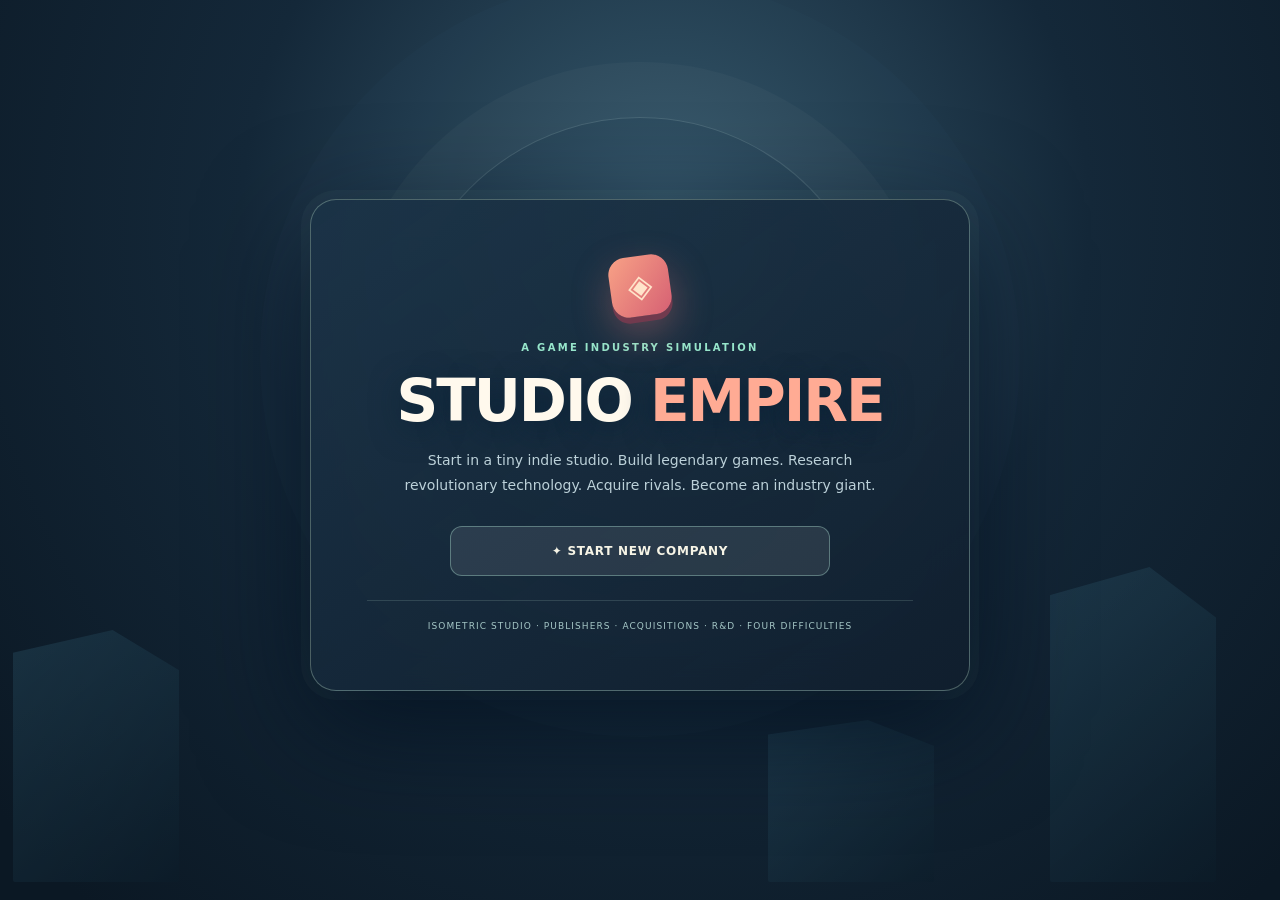
<file: index.html>
<!DOCTYPE html>
<html lang="en">
<head>
<meta charset="utf-8"/><meta name="viewport" content="width=device-width, initial-scale=1, viewport-fit=cover"/>
<meta name="application-name" content="Studio Empire"/><meta name="theme-color" content="#121e29"/>
<title>STUDIO EMPIRE · Garage Vertical Slice v0.10</title>
<link rel="stylesheet" href="app.css"><link rel="stylesheet" href="studio-theme.css"><link rel="stylesheet" href="empire-ui.css"><link rel="stylesheet" href="office-v08.css">
<link rel="stylesheet" href="studio-v11.css">
</head>
<body>
<div id="career-menu" class="career-menu"><div class="menu-sky"><div class="menu-orbit"></div><div class="menu-tower one"></div><div class="menu-tower two"></div><div class="menu-tower three"></div></div><div class="menu-shell"><span class="menu-overline">A GAME INDUSTRY SIMULATION</span><h1>STUDIO <em>EMPIRE</em></h1><p>Start in a tiny indie studio. Build legendary games. Research revolutionary technology. Acquire rivals. Become an industry giant.</p><div id="career-entry" class="menu-actions"><button id="career-continue" class="menu-primary">▶ CONTINUE CAREER</button><button id="career-new" class="menu-secondary">✦ START NEW COMPANY</button></div><div id="career-menu-content" hidden></div><button id="career-back" class="menu-back">← BACK TO MAIN MENU</button><div class="menu-foot">ISOMETRIC STUDIO · PUBLISHERS · ACQUISITIONS · R&D · FOUR DIFFICULTIES</div></div></div>
<div id="app">
  <header class="masthead">
    <div class="brand"><span class="logo"><span class="logo-pixel"></span><span class="logo-pixel"></span><span class="logo-pixel"></span><span class="logo-pixel"></span></span><span class="brand-name">STUDIO<span> EMPIRE</span><small>THE GAME DEV SIMULATOR</small></span></div>
    <div class="summary"><div class="summary-cell"><span>CASH</span><strong id="cash">$75,000</strong></div><div class="summary-cell"><span>FANS</span><strong id="fans">240</strong></div><div class="summary-cell hidden-xs"><span>REPUTATION</span><strong id="reputation">14 <i>/100</i></strong></div><div class="summary-cell hidden-md"><span>RESEARCH</span><strong id="rp">20 RP</strong></div></div>
    <div class="time-controls"><button id="show-main-menu" title="Main menu" aria-label="Main menu">☰</button><span id="clock">JAN 1980 · W1</span><button id="pause" title="Pause / Resume">Ⅱ</button><button id="speed" title="Simulation speed">1×</button></div>
  </header>
  <main class="game-wrap">
    <section id="game-stage" aria-label="Interactive isometric game studio"><div id="office-poster" role="img" aria-label="Loading interactive game studio"></div><canvas id="scene"></canvas><div id="preview-notice">Game preview visible. This file viewer may disable interactive gameplay. Open the page in a full browser to play.</div>
      <div class="scene-top"><div class="studio-pill"><span class="greenlight"></span><span id="studio-label">PIONEER GAMES</span><span class="separator">/</span><span id="office-label">GARAGE STUDIO</span></div><div class="mini-meta"> <span id="staff-count">3 / 4 STAFF</span> <span id="morale-label">MORALE 82%</span></div></div>
      <div id="hover-bubble" class="hover-bubble" hidden></div>
      <div class="left-actions"><button class="scenebtn" data-zoom="+" title="Zoom in">+</button><button class="scenebtn" data-zoom="-" title="Zoom out">−</button><button class="scenebtn scenic" id="reset-camera" title="Fit entire office" aria-label="Fit entire office">⤢</button><button class="scenebtn scenic" id="immersive-office" title="Immersive office view" aria-label="Toggle immersive office view">⛶</button></div>
      <div class="scene-hint" id="scene-hint">PINCH TO ZOOM <span>·</span> DRAG TO EXPLORE <span>·</span> TAP EMPLOYEES</div><div id="zoom-meter" class="zoom-meter">FIT VIEW</div>
      <div class="eventfeed" id="eventfeed"></div>
      <div class="project-ribbon" id="project-ribbon"><div class="ribbon-label">STUDIO STATUS <strong id="ribbon-title">Waiting for our first hit</strong></div><div class="ribbon-bottom"><div class="progressbar"><span id="project-progress"></span></div><span id="project-detail">Create a game to put your team to work</span></div></div>
    </section>
    <aside class="sidebar"><div class="sidehead"><div class="side-eyebrow">YOUR COMPANY</div><h1 id="side-studio">Pioneer Games</h1><p id="side-tagline">A tiny studio with big ambitions.</p></div>
      <div class="office-card"><div class="office-icon">◈</div><div><small>STUDIO VALUE</small><strong id="valuation">$75,000</strong></div><div class="office-growth" id="growth">1980</div></div>
      <div class="side-actions"><button class="primary-cta" data-panel="develop"><span class="btn-icon">✦</span><span><b>DEVELOP A GAME</b><small>Build your next release</small></span><span class="arrow">↗</span></button>
      <button class="secondary-action" data-panel="team"><span class="small-icon pink">♙</span><span><b>TEAM & HIRING</b><small id="team-caption">3 employees working</small></span><span class="arrow">›</span></button>
      <button class="secondary-action" data-panel="research"><span class="small-icon purple">⌘</span><span><b>RESEARCH LAB</b><small id="research-caption">Unlock new technologies</small></span><span class="arrow">›</span></button>
      <button class="secondary-action" data-panel="studio"><span class="small-icon teal">⌂</span><span><b>YOUR STUDIO</b><small id="studio-caption">Expand & manage</small></span><span class="arrow">›</span></button>
      <button class="secondary-action" data-panel="rivals"><span class="small-icon gold">♜</span><span><b>RIVAL COMPANIES</b><small>Acquire, merge, and compete</small></span><span class="arrow">›</span></button>
      <button class="secondary-action" data-panel="market"><span class="small-icon gold">▤</span><span><b>RELEASES & MARKET</b><small>Games, income & trends</small></span><span class="arrow">›</span></button></div>
      <div class="insight"><small>INDUSTRY RADAR <span id="trend-year">1980</span></small><strong id="trend-name">Adventure games are heating up</strong><p id="trend-desc">Audience interest in the genre is rising this season.</p></div>
      <div class="next-actions"><button id="advance">ADVANCE 1 WEEK <span>→</span></button><button id="help" title="How to play">?</button></div>
    </aside>
  </main>
  <nav class="mobile-nav" aria-label="Game controls"><button data-panel="develop" class="nav-main"><span>✦</span><small>CREATE GAME</small></button><button data-panel="team"><span>♙</span><small>TEAM</small></button><button data-panel="research"><span>⌘</span><small>RESEARCH</small></button><button data-panel="studio"><span>⌂</span><small>STUDIO</small></button><button data-panel="rivals"><span>♜</span><small>RIVALS</small></button><button data-panel="market"><span>▤</span><small>MARKET</small></button></nav>
</div>
<div id="modal-backdrop" class="modal-backdrop" hidden><section class="sheet" role="dialog" aria-modal="true"><header class="sheet-head"><div><span id="modal-eyebrow">STUDIO MANAGEMENT</span><h2 id="modal-title">Overview</h2></div><button id="close-modal" aria-label="Close">×</button></header><div id="modal-body" class="sheet-body"></div></section></div>
<div id="toast-stack" aria-live="polite"></div>
<script src="studio-art.js" defer></script><script src="studio-world.js" defer></script>
<script src="premium-scene.js" defer></script><script src="garage-v09.js" defer></script><script src="app.js" defer></script><script src="office-controls.js" defer></script><script src="studio-v11-ui.js" defer></script>
</body></html>
</file>
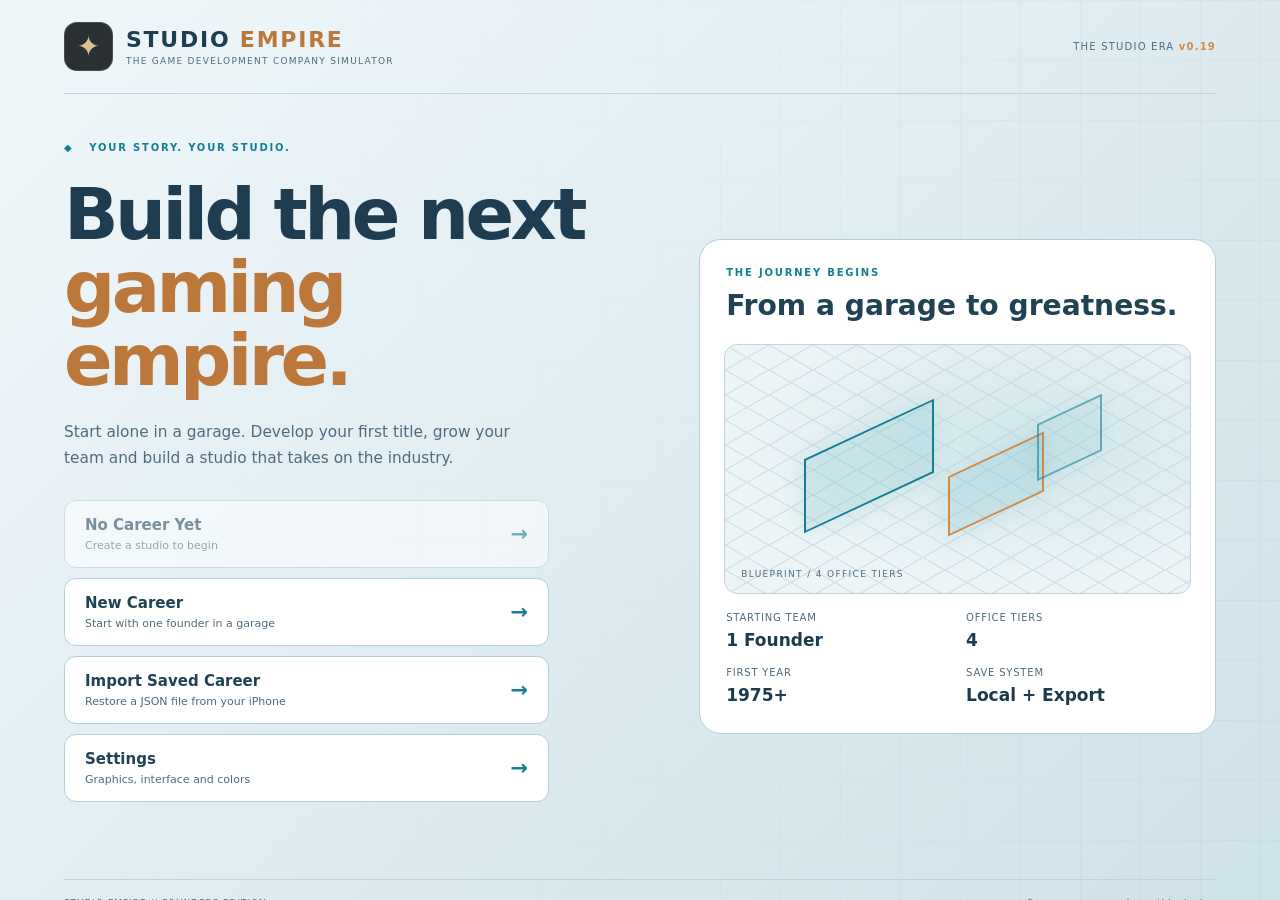
<file: game3d/index.html>
<!doctype html>
<html lang="en"><head><meta charset="utf-8"><meta name="viewport" content="width=device-width, initial-scale=1, viewport-fit=cover"><meta name="theme-color" content="#0b0a15"><title>Studio Empire | Build Your Gaming Empire</title><link rel="stylesheet" href="./styles.css"><link rel="stylesheet" href="./office-economy.css"><link rel="stylesheet" href="./concept-hud.css"><link rel="stylesheet" href="./garage-mobile-v2.css"><link rel="stylesheet" href="./career-interface.css"><link rel="stylesheet" href="./ui-overhaul-v17.css"><link rel="stylesheet" href="./industry-ui-v18.css"><link rel="stylesheet" href="./visual-identity-v19.css"><link rel="stylesheet" href="./interface-v20.css"><link rel="stylesheet" href="./daybreak-v21.css"><link rel="stylesheet" href="./production-ui-v22.css"><link rel="stylesheet" href="./polish-v23.css"><link rel="stylesheet" href="./empire-expansion-v24.css"><link rel="stylesheet" href="./studio-console-v25.css"></head>
<body>
<div class="app" id="app">
  <header class="topbar"><div class="identity"><span class="identity-mark">◈</span><span><b>STUDIO <em>EMPIRE</em></b><small>3D ENGINE / GARAGE PROTOTYPE</small></span></div><div class="stats"><div><small>YEAR</small><strong id="year">1980</strong></div><div><small>CASH</small><strong id="cash">$75,000</strong></div><div><small>CREW</small><strong id="crew">3</strong></div></div><a href="/" class="old-game" title="Return to existing Studio Empire">EXISTING GAME <span>↗</span></a></header>
  <div class="workspace">
    <aside class="navpanel"><div class="eyebrow">MANAGEMENT</div><h2 id="company">Pioneer Games</h2><p class="muted" id="save-status">Isolated 3D preview · production saves untouched</p><div class="main-actions"><button class="menuitem selected" data-panel="studio"><span class="navicon">⌂</span><span><b>Studio Floor</b><small>Real-time 3D workspace</small></span></button><button class="menuitem" data-panel="staff"><span class="navicon">♙</span><span><b>Your Team</b><small>Roles and activity</small></span></button><button class="menuitem" data-panel="projects"><span class="navicon">▣</span><span><b>Projects</b><small>Read current career</small></span></button><button class="menuitem" data-panel="finances"><span class="navicon">◇</span><span><b>Company</b><small>Financial snapshot</small></span></button></div><div class="notice"><span class="pin"></span><div><b>PLAYABLE ENGINE PROTOTYPE</b><p>True 3D geometry, independent staff, animated activity, navigation and touch camera. Custom premium models are still required.</p></div></div></aside>
    <main class="viewport-shell"><div class="scene-header"><div><span class="eyebrow">WORLD VIEW / FIRST OFFICE</span><h1>THE GARAGE <small>ERA-AWARE WORKSPACE</small></h1></div><div class="state-indicator"><span></span><b id="engine-status">LOADING 3D ENGINE</b></div></div>
      <section class="stage" id="stage"><canvas id="renderCanvas" aria-label="Interactive 3D garage with employees and furniture" tabindex="0"></canvas><div class="scene-notice" id="loading" role="status">Loading the 3D engine…</div><div class="viewport-overlay top"><span>◉ LIVE WORKPLACE</span><span id="workplace-label">3 EMPLOYEES · 4 WORKSTATIONS</span></div><div class="viewport-overlay bottom"><div><b>PINCH / DRAG</b> TO EXPLORE <span class="divider-dot">·</span> TAP A DESK OR EMPLOYEE</div><span id="fps"></span></div><div class="camera-tools" aria-label="Camera tools"><button id="zoom-in" title="Zoom in">+</button><button id="zoom-out" title="Zoom out">−</button><button id="fit" title="Reset view">⤢</button></div></section>
      <section class="bottom-row"><div class="activity"><span class="eyebrow">WORKDAY SIMULATION</span><b id="activity-name">Garage team active</b><p id="activity-text">Employees switch between desks, brainstorming, and coffee breaks.</p></div><div class="times"><span>DEMO TIME</span><button id="pause" aria-pressed="false">Ⅱ PAUSE</button><button id="speed">1× SPEED</button></div></section>
    </main>
    <aside class="inspector"><div class="eyebrow">SELECTED</div><h3 id="selected-title">Welcome to the garage</h3><p id="selected-desc">Tap an employee or an object to inspect the actual scene.</p><div class="sep"></div><div class="mini-stat"><span>STUDIO</span><b>GARAGE / LEVEL 1</b></div><div class="mini-stat"><span>SCENE</span><b id="object-count">BUILDING…</b></div><div class="mini-stat"><span>ANIMATION</span><b id="animation-count">PENDING</b></div><div class="sep"></div><span class="eyebrow">ACTIVE STAFF</span><div id="staff-list"></div><button class="inspect-button" id="inspect-team">VIEW TEAM PROFILES →</button></aside>
  </div>
  <nav class="mobile-nav" aria-label="Mobile management"><button data-panel="studio" class="active"><span>⌂</span>OFFICE</button><button data-panel="staff"><span>♙</span>STAFF</button><button data-panel="projects"><span>▣</span>PROJECTS</button><button data-panel="finances"><span>◇</span>COMPANY</button></nav>
  <div class="sheet-cover" id="sheet-cover" hidden><section class="sheet" role="dialog" aria-modal="true" aria-labelledby="sheet-title"><div class="sheet-head"><div><span class="eyebrow">CAREER SNAPSHOT / READ ONLY</span><h2 id="sheet-title">Company</h2></div><button id="sheet-close" aria-label="Close">×</button></div><div id="sheet-content" class="sheet-content"></div></section></div>
</div>
<!-- CDN is for an isolated proof of concept only. Package and self-host a pinned engine before release. -->
<script src="https://cdn.babylonjs.com/babylon.js" defer></script><script src="./bridge.js" defer></script><script src="./garage.js" defer></script><script src="./office-progression.js" defer></script><script src="./office-economy.js" defer></script><script src="./office-art-v015.js" defer></script><script src="./garage-visual-v2.js" defer></script>
<script src="./career-simulation.js" defer></script><script src="./career-interface.js" defer></script><script src="./scene-details.js" defer></script>
<script src="./materials-v17.js" defer></script><script src="./ui-overhaul-v17.js" defer></script>
<script src="./save-import-v17.js" defer></script>
<script src="./industry-v18.js" defer></script><script src="./industry-ui-v18.js" defer></script><script src="./world-polish-v18.js" defer></script><script src="./main-menu-v19.js" defer></script><script src="./navigation-v20.js" defer></script><script src="./lighting-v21.js" defer></script><script src="./simulation-v21.js" defer></script><script src="./daily-v23.js" defer></script><script src="./experience-v21.js" defer></script><script src="./music-v23.js" defer></script><script src="./production-v22.js" defer></script><script src="./production-ui-v22.js" defer></script><script src="./rivals-v23.js" defer></script><script src="./empire-expansion-v24.js" defer></script><script src="./pricing-v24.js" defer></script><script src="./empire-expansion-ui-v24.js" defer></script><script src="./studio-systems-v25.js" defer></script><script src="./studio-console-v25.js" defer></script></body></html>
</file>
<file: app.css>
:root{--bg:#101c26;--bg2:#1a2a37;--panel:#f5f1e9;--ink:#1e2b35;--dim:#81909b;--line:#e1dfd9;--mint:#86efbc;--red:#f37069;--yellow:#f9c86e}
*{box-sizing:border-box}html,body{margin:0;min-height:100%;background:var(--bg);font-family:'DM Sans',system-ui,sans-serif;color:#fff}button,input,select{font:inherit}button{cursor:pointer;-webkit-tap-highlight-color:transparent}button:disabled{cursor:not-allowed;opacity:.48}button:focus-visible,input:focus-visible,select:focus-visible{outline:3px solid #65c9ac;outline-offset:2px}#app{display:flex;flex-direction:column;height:100dvh;min-height:540px;overflow:hidden}.masthead{height:82px;flex:none;display:flex;align-items:center;justify-content:space-between;padding:0 25px;gap:25px;background:#172633;border-bottom:1px solid rgba(255,255,255,.075);position:relative;z-index:2}.brand{display:flex;align-items:center;gap:12px;flex:none}.logo{width:35px;height:35px;display:grid;grid-template-columns:repeat(2,10px);grid-template-rows:repeat(2,10px);gap:3px;padding:6px;transform:rotate(-12deg);background:#ef806d;border:2px solid #ffb4a2;box-shadow:4px 4px 0 #442b34;border-radius:8px}.logo-pixel{display:block;background:#213241;border-radius:2px}.logo-pixel:nth-child(2),.logo-pixel:nth-child(3){background:#fde0a9}.brand-name{font:700 19px/1 'Space Grotesk',sans-serif;letter-spacing:.04em;white-space:nowrap}.brand-name>span{color:#ff9e83}.brand-name small{display:block;color:#97b0bf;font:700 9px/1.5 'DM Sans',sans-serif;letter-spacing:.22em;margin-top:7px}.summary{display:flex;align-items:center;gap:36px}.summary-cell{min-width:65px}.summary-cell>span{display:block;font-size:9px;font-weight:800;letter-spacing:.16em;color:#93a9b7;margin-bottom:5px}.summary-cell strong{font:700 20px 'Space Grotesk',sans-serif;letter-spacing:-.04em}.summary-cell strong i{font-size:12px;color:#7d91a0;font-style:normal}.time-controls{display:flex;align-items:center;gap:9px;white-space:nowrap}.time-controls>span{font-weight:800;font-size:11px;color:#b9cfdb;letter-spacing:.04em;margin-right:6px}.time-controls button{width:38px;height:36px;background:#2c4150;color:#e9f7ff;border:1px solid #4b6070;border-radius:10px;font-weight:800}.game-wrap{flex:1;min-height:0;display:flex;position:relative}#game-stage{position:relative;flex:1;min-width:0;overflow:hidden;background:radial-gradient(ellipse at 45% 42%,#507b84 0%,#294b59 50%,#1c3543 100%);touch-action:none;cursor:grab}#game-stage:active{cursor:grabbing}#scene{width:100%;height:100%;display:block;outline:0;position:relative;z-index:0;opacity:0}.scene-top,.left-actions,.eventfeed,.project-ribbon,.hover-bubble,.scene-hint{z-index:3}#office-poster{position:absolute;inset:0;width:100%;height:100%;object-fit:contain;pointer-events:none}#office-poster[hidden]{display:none}#preview-notice{position:absolute;left:14px;right:14px;bottom:119px;z-index:2;text-align:center;border:1px solid #a5cabb85;background:#132d3be5;color:#dfefe9;font-size:11px;line-height:1.5;border-radius:10px;padding:9px 12px}#preview-notice[hidden]{display:none}.scene-top{position:absolute;top:24px;left:26px;right:22px;display:flex;justify-content:space-between;align-items:flex-start;pointer-events:none;gap:12px}.studio-pill{background:#182934ed;border:1px solid #5e7983;box-shadow:0 6px 24px #192f3880;color:#fff;padding:11px 16px;border-radius:9px;font-size:11px;letter-spacing:.07em;font-weight:800;display:flex;align-items:center;gap:9px}.greenlight{width:8px;height:8px;border-radius:100%;background:#7ef3b1;box-shadow:0 0 13px #4dfbad}.separator{color:#8199a6}.studio-pill #office-label{color:#ffca96}.mini-meta{display:flex;gap:7px;flex-wrap:wrap;justify-content:flex-end}.mini-meta span{padding:9px 11px;background:#163040ae;border:1px solid #6b8e925c;border-radius:6px;font-weight:800;font-size:10px;letter-spacing:.07em}.left-actions{position:absolute;left:25px;top:105px;display:grid;gap:5px}.scenebtn{display:grid;place-items:center;width:36px;height:36px;font-size:21px;font-weight:600;color:#def8fb;background:#173748b5;border:1px solid #6d999e87;border-radius:8px}.scene-hint{position:absolute;top:32px;left:50%;transform:translateX(-50%);color:#cde6e5b2;font-size:9px;letter-spacing:.19em;font-weight:800;white-space:nowrap;pointer-events:none}.scene-hint span{color:#f4ad85}.eventfeed{position:absolute;left:24px;bottom:112px;max-width:min(350px,65%);pointer-events:none}.feed-item{font-size:11px;font-weight:700;padding:10px 12px;color:#f4f9ee;background:#183240dd;border:1px solid #66838b69;border-radius:8px;margin-top:6px;box-shadow:0 9px 20px #10212d40;animation:slide-in .3s ease}.feed-item b{color:#a5f3d1}@keyframes slide-in{from{opacity:0;transform:translateY(6px)}to{opacity:1;transform:translateY(0)}}.project-ribbon{position:absolute;left:24px;bottom:22px;min-width:320px;max-width:550px;width:calc(100% - 48px);padding:14px 17px 12px;border-radius:12px;background:#1b3341e8;box-shadow:0 10px 32px #132b375c;border:1px solid #7598a15d;pointer-events:none}.ribbon-label{display:flex;align-items:center;gap:10px;font-size:9px;letter-spacing:.16em;font-weight:900;color:#80b6c5}.ribbon-label strong{font-size:13px;color:#fff;letter-spacing:0}.ribbon-bottom{display:flex;align-items:center;gap:12px;margin-top:11px}.progressbar{width:45%;height:8px;flex:none;border-radius:20px;background:#354d59;overflow:hidden}.progressbar span{display:block;width:0%;height:100%;background:linear-gradient(90deg,#6edab2,#f8d087);border-radius:20px;transition:width .6s}.ribbon-bottom>span{color:#b1cbd5;font-size:10px}.sidebar{background:var(--panel);color:var(--ink);width:328px;flex:none;padding:23px;display:flex;flex-direction:column;gap:17px;overflow:auto;z-index:1;box-shadow:-12px 0 35px #0b1d2440}.side-eyebrow{font-weight:900;font-size:10px;letter-spacing:.2em;color:#d68e74}.sidehead h1{font:700 27px/1.1 'Space Grotesk',sans-serif;letter-spacing:-.05em;margin:8px 0}.sidehead p{font-size:12px;color:#869098;margin:5px 0}.office-card{background:#e7e7db;border:1px solid #dcddd1;border-radius:13px;padding:13px;display:flex;align-items:center;gap:12px}.office-icon{background:#f9d894;color:#684b2f;width:40px;height:40px;display:grid;place-items:center;border-radius:8px;font-size:23px}.office-card small{display:block;font-size:9px;font-weight:900;letter-spacing:.11em;color:#929991}.office-card strong{display:block;font-family:'Space Grotesk',sans-serif;font-size:21px;margin-top:2px}.office-growth{margin-left:auto;background:#dde6dc;border-radius:5px;padding:5px;font-size:10px;font-weight:900;color:#61806a}.side-actions{display:grid;gap:8px}.primary-cta,.secondary-action{width:100%;display:flex;align-items:center;text-align:left;gap:12px;border:0;padding:13px;border-radius:10px}.primary-cta{background:#ef7669;color:#fff;box-shadow:0 5px 0 #bd564f,0 8px 10px #ed736644;margin-bottom:5px}.primary-cta:hover{filter:brightness(1.05)}.btn-icon{background:#ffffff2e;width:40px;height:40px;display:grid;place-items:center;border-radius:8px;font-size:27px}.primary-cta b,.secondary-action b{display:block;letter-spacing:.025em;font-size:12px;font-weight:900}.primary-cta small,.secondary-action small{display:block;font-size:10px;margin-top:4px;opacity:.72}.arrow{margin-left:auto;font-size:21px}.secondary-action{background:#fff;border:1px solid #e6e2dc;box-shadow:0 2px 0 #e2dfd8}.secondary-action:hover{border-color:#96baa9}.small-icon{width:38px;height:38px;display:grid;place-items:center;border-radius:8px;font-size:22px}.small-icon.pink{background:#ffe6df;color:#e6786a}.small-icon.purple{background:#e5def9;color:#8b73bd}.small-icon.teal{background:#d7f1e5;color:#369c8e}.small-icon.gold{background:#fff0ca;color:#b68b32}.secondary-action .arrow{color:#a8b0af}.insight{background:#233845;color:#fff;border-radius:12px;padding:15px;margin-top:auto}.insight small{color:#9fb8c0;display:flex;justify-content:space-between;font-size:9px;font-weight:800;letter-spacing:.15em}.insight strong{font:700 15px/1.3 'Space Grotesk';display:block;margin:8px 0 4px}.insight p{font-size:11px;color:#bdcbd0;margin:0;line-height:1.5}.next-actions{display:flex;gap:7px}.next-actions button{padding:12px 10px;border:1px solid #b5c9c7;border-radius:9px;background:#d8e9e1;color:#275b52;font-size:10px;font-weight:900;letter-spacing:.07em}.next-actions button:first-child{flex:1;display:flex;justify-content:space-between}.next-actions button:last-child{font-size:15px;width:41px}.mobile-nav{display:none}.hover-bubble{position:absolute;padding:8px 10px;background:#152d3ef5;border:1px solid #bbd9d8;border-radius:8px;font-size:10px;white-space:nowrap;pointer-events:none;transform:translate(-50%,-130%);font-weight:800}.modal-backdrop{position:fixed;inset:0;background:#07141b9e;backdrop-filter:blur(5px);z-index:50;display:flex;align-items:center;justify-content:center;padding:20px}.modal-backdrop[hidden]{display:none}.sheet{width:min(760px,100%);max-height:min(88dvh,820px);border-radius:19px;overflow:hidden;display:flex;flex-direction:column;color:var(--ink);background:#faf8f3;box-shadow:0 36px 80px #06141ba6}.sheet-head{padding:21px 27px;display:flex;justify-content:space-between;align-items:center;background:#f0eee8;border-bottom:1px solid #dddcd6}.sheet-head span{color:#cf866c;font-weight:900;letter-spacing:.18em;font-size:10px}.sheet-head h2{font:700 26px 'Space Grotesk',sans-serif;letter-spacing:-.045em;margin:3px 0 0}.sheet-head button{font-size:31px;line-height:1;color:#52636c;background:#ffffff;border:1px solid #d7d5cc;width:39px;height:39px;border-radius:10px}.sheet-body{padding:23px 27px 28px;overflow:auto;min-height:0}.sheet-body h3{font:700 16px 'Space Grotesk',sans-serif;margin:0 0 9px}.sheet-body p{line-height:1.5;font-size:13px;color:#6d7b7f}.form-row{display:grid;grid-template-columns:repeat(2,minmax(0,1fr));gap:13px;margin-bottom:13px}.form-field{display:flex;flex-direction:column;gap:7px;min-width:0}.form-field label,.field-label{font-size:10px;font-weight:900;letter-spacing:.08em;color:#6a7478}.form-field input,.form-field select{height:42px;border:1px solid #d8dad4;background:#fff;border-radius:8px;color:#253e4c;padding:8px 10px;width:100%;outline-offset:1px}.form-field input[type=range]{padding:0;height:15px;accent-color:#de8170}.subtext{font-size:10px;color:#8c9999}.info-strip{background:#eaf3e9;border:1px solid #d4e5d5;border-radius:9px;padding:13px;margin:16px 0;font-size:12px;color:#526f61;line-height:1.6}.info-strip.warning{background:#fff0dc;border-color:#f6d9ad;color:#8c6a3e}.panel-actions{display:flex;gap:9px;flex-wrap:wrap;justify-content:flex-end;margin-top:18px}.btn{background:#e7ece7;border:1px solid #c9d7d0;color:#294b4a;border-radius:9px;padding:11px 14px;font-weight:900;font-size:11px;letter-spacing:.035em}.btn.primary{background:#e9786b;color:white;border-color:#d4695d}.btn.dark{background:#233d4c;color:white;border-color:#233d4c}.btn.outline{background:transparent;border:1px solid #afc5bc;color:#365b55}.btn.wide{width:100%}.gridcards{display:grid;grid-template-columns:repeat(2,minmax(0,1fr));gap:10px}.featurecard{padding:14px;background:#fff;border:1px solid #e2e4db;border-radius:11px;display:flex;justify-content:space-between;gap:10px;min-width:0}.featurecard b{display:block;font-size:13px}.featurecard p{font-size:11px;margin:3px 0 0}.featurecard .tag{display:inline-block;margin-top:9px;font-size:10px;font-weight:900;color:#5e9884}.featurecard button{height:36px;align-self:center}.section-divider{border:0;border-top:1px solid #dddeda;margin:21px 0}.stats-row{display:grid;grid-template-columns:repeat(3,1fr);gap:8px;margin-bottom:17px}.statblock{border:1px solid #dfdfd7;background:#fff;border-radius:10px;padding:12px}.statblock small{font-size:9px;letter-spacing:.1em;color:#7d898e;font-weight:900;display:block}.statblock strong{font:700 19px 'Space Grotesk';margin-top:5px;display:block}.stack{display:grid;gap:10px}.list-item{display:flex;align-items:center;justify-content:space-between;gap:12px;padding:13px;background:#fff;border:1px solid #e2e4dd;border-radius:9px}.list-item b{font-size:12px;display:block}.list-item p{margin:4px 0 0;font-size:11px}.list-item .btn{flex:none}.score{background:#e4f2dc;color:#477653;padding:8px;border-radius:7px;font:800 16px 'Space Grotesk'}.game-chip{display:inline-block;font-size:10px;padding:5px 7px;border-radius:4px;background:#e8eeeb;color:#54786d;font-weight:900}.range-row{display:grid;grid-template-columns:100px 1fr 39px;align-items:center;gap:12px;margin:8px 0}.range-row label{font-size:11px;font-weight:800}.range-row output{font-size:11px;font-weight:800;text-align:right}.range-row input{accent-color:#ee7e6c}.history{display:grid;gap:8px}.history-item{display:flex;align-items:flex-start;gap:10px;font-size:11px;color:#586e78;border-bottom:1px solid #e1e2dc;padding-bottom:9px}.history-item span{font-weight:900;color:#cc876f;white-space:nowrap}.modal-footer{position:sticky;bottom:-28px;background:linear-gradient(#faf8f390,#faf8f3 32%);padding-top:10px}.tagline{font-size:12px;color:#879392}.employee-avatar{width:36px;height:36px;flex:none;border-radius:50%;border:3px solid #dbe3db;display:grid;place-items:center;font-size:15px;font-weight:900;color:#fff}.toast{background:#203b49;color:white;border:1px solid #8bbdb1;padding:12px 17px;border-radius:9px;box-shadow:0 10px 40px #0007;font-size:12px;font-weight:700;max-width:320px;animation:slide-in .25s ease}#toast-stack{position:fixed;bottom:20px;left:20px;display:grid;gap:8px;z-index:90;pointer-events:none}
@media(max-width:1250px){.summary{gap:16px}.sidebar{width:302px;padding:18px}.scene-hint{display:none}}@media(max-width:1050px){.masthead{gap:12px;padding:0 14px}.brand-name{font-size:16px}.summary-cell strong{font-size:16px}.sidebar{width:275px}.hidden-md{display:none}.scene-top{left:15px;top:15px}.left-actions{top:70px;left:16px}}@media(max-width:760px){#app{min-height:0}.masthead{height:65px;padding:0 10px;gap:5px}.brand{gap:7px}.brand-name{font-size:13px}.brand-name>span{display:block}.brand-name small{display:none}.logo{transform:scale(.79) rotate(-10deg);margin-left:-3px;margin-right:-3px}.summary{margin-left:auto;gap:10px}.summary-cell>span{font-size:8px;margin-bottom:2px}.summary-cell strong{font-size:13px}.hidden-xs{display:none}.time-controls{gap:4px}.time-controls>span{position:absolute;top:67px;right:9px;z-index:6;padding:8px;background:#16313ecb;border-radius:5px;font-size:10px;margin:0}.time-controls button{width:31px;height:32px;font-size:11px}.game-wrap{flex:1;min-height:0}.sidebar{display:none}.mobile-nav{display:grid;grid-template-columns:1.3fr repeat(4,1fr);height:calc(74px + env(safe-area-inset-bottom));padding-bottom:env(safe-area-inset-bottom);width:100%;background:#f8f4ea;flex:none;border-top:2px solid #c7dcd0;box-shadow:0 -7px 20px #112d3580;z-index:10}.mobile-nav button{background:none;border:0;color:#5c6a6f;display:flex;flex-direction:column;align-items:center;justify-content:center;gap:4px;min-width:0;padding:6px 1px}.mobile-nav button>span{font-size:24px;line-height:1}.mobile-nav button small{font-size:8px;font-weight:900;white-space:nowrap;letter-spacing:.01em}.mobile-nav button.nav-main{background:#ec786d;color:white;border-right:2px solid #ce6860}.scene-top{top:13px;left:10px;right:10px;align-items:flex-start}.studio-pill{font-size:9px;gap:4px;padding:9px 9px;flex-wrap:wrap;max-width:calc(100% - 120px)}.mini-meta{margin-top:40px;position:absolute;right:0;top:0;flex-direction:column;align-items:flex-end}.mini-meta span{padding:6px 8px;font-size:9px}.left-actions{top:82px;left:10px}.scenebtn{width:32px;height:32px;font-size:19px}.project-ribbon{left:10px;bottom:10px;width:calc(100% - 20px);min-width:0;padding:12px}.ribbon-label{font-size:8px;gap:7px}.ribbon-label strong{font-size:11px}.ribbon-bottom>span{font-size:9px}.eventfeed{bottom:98px;left:10px;max-width:calc(100% - 20px)}.feed-item{font-size:10px}.sheet{max-height:calc(93dvh - env(safe-area-inset-bottom));width:100%;border-radius:18px 18px 0 0}.modal-backdrop{padding:0;align-items:flex-end}.sheet-head{padding:16px}.sheet-head h2{font-size:22px}.sheet-body{padding:15px 16px calc(20px + env(safe-area-inset-bottom))}.gridcards{grid-template-columns:1fr}.form-row{gap:10px}.stats-row{grid-template-columns:repeat(3,1fr)}.statblock{padding:10px 8px}.statblock strong{font-size:16px}#toast-stack{left:10px;bottom:85px}}@media(max-width:355px){.summary{gap:7px}.brand-name{font-size:11px}.logo{transform:scale(.68)}.summary-cell strong{font-size:11px}.mobile-nav button small{font-size:7px}.form-row{grid-template-columns:1fr}.mini-meta{display:none}}
/* v0.4 extension: touch targets and richer management sheets */
.game-management{display:flex;flex-wrap:wrap;gap:6px;margin-top:10px}
.game-management .btn{font-size:11px;padding:9px 10px;min-height:36px}
.finance-bars{display:flex;flex-direction:column;gap:12px;margin:12px 0 22px}
.bar-row{display:grid;grid-template-columns:72px minmax(0,1fr) 94px;align-items:center;gap:9px;font-size:11px}
.bar-row strong{text-align:right;font-size:11px}
.bar-track{height:30px;display:flex;flex-direction:column;gap:3px;justify-content:center}
.bar-track i{display:block;height:10px;border-radius:3px;min-width:2px}
@media(max-width:480px){.game-management .btn{flex:1 1 43%;white-space:normal}.bar-row{grid-template-columns:52px minmax(0,1fr) 77px;gap:5px;font-size:10px}.bar-row strong{font-size:10px}.scene-top{pointer-events:none}.scene-top .studio-pill{max-width:68vw;overflow:hidden;text-overflow:ellipsis}}
</file>
<file: studio-theme.css>
/* Studio Empire / v0.5 Art Direction — original visuals, no external assets */
:root{--bg:#101b29;--bg2:#13283b;--panel:#f6f2e9;--mint:#8ef0bd;--red:#ff8779}
.masthead{background:linear-gradient(110deg,#111e2c 0%,#182e3e 65%,#1b3442 100%);border-bottom:1px solid #6c9d9d36;box-shadow:0 4px 26px #091b2770;isolation:isolate}
.brand-name{letter-spacing:.035em}.logo{box-shadow:0 5px 0 #473446,0 0 20px #f9918170}
.summary-cell strong{font-variant-numeric:tabular-nums}.time-controls button{background:#284857;border-color:#5e8896;box-shadow:inset 0 1px 0 #ffffff1a;transition:transform .18s,background .18s}.time-controls button:active,.scenebtn:active{transform:scale(.92)}
#game-stage{background:radial-gradient(circle at 50% 40%,#527886 0,#2d5162 42%,#142b3e 100%)}
.scene-top{top:16px}.studio-pill{border:1px solid #9fc7bb75;background:linear-gradient(130deg,#142f3bea,#253f49e8);border-radius:11px;box-shadow:0 6px 20px #122c40a8,inset 0 1px #ffffff25;backdrop-filter:blur(12px)}
.mini-meta span{background:#132e3dcf;border:1px solid #80a8ae61;border-radius:9px;box-shadow:inset 0 1px #ffffff16}
.scenebtn{background:#183a4cca;border-color:#89b8ae87;border-radius:11px;box-shadow:0 3px 12px #0b253958}
.project-ribbon{background:linear-gradient(135deg,#102a39ee,#1e4351ed);border:1px solid #81b6b48c;border-radius:15px;box-shadow:0 12px 34px #10232da1,inset 0 1px #ffffff16;backdrop-filter:blur(10px)}
.ribbon-label{color:#96ead4}.ribbon-label strong{font-size:14px}.progressbar{height:9px;background:#2d5360}.progressbar span{background:linear-gradient(90deg,#79e6c6,#b5f3b4,#f5c878)}
.sidebar{background:#f3f0e7;border-left:1px solid #d5ded4}.primary-cta{background:linear-gradient(130deg,#f78474,#e86869);box-shadow:0 5px 0 #a94750,0 10px 16px #e3726859;border-radius:12px}.secondary-action{border-radius:12px;transition:transform .16s,border-color .16s}.secondary-action:hover{transform:translateX(-2px)}
.insight{background:linear-gradient(125deg,#183743,#244955);border:1px solid #a2d3be44}
.modal-backdrop{backdrop-filter:blur(12px)}.sheet{background:#f8f6f0;box-shadow:0 25px 90px #07121dbb;border:1px solid #fffbf64f}.sheet-head{background:#f1eee7}.sheet-body{scrollbar-color:#9cbdb8 transparent}
.featurecard,.list-item,.statblock{border-color:#dde7df;box-shadow:0 2px 9px #28423e0a}.featurecard:hover{border-color:#83c8ad}.btn.primary{background:#e77669;border-color:#d05f58}.btn.dark{background:#204151;border-color:#204151}
@media(max-width:760px){.masthead{height:66px}.scene-top{top:13px}.mobile-nav{background:linear-gradient(180deg,#172d3c,#142333);border-top:1px solid #7eb9ac60;box-shadow:0 -6px 24px #091d2ba0}.mobile-nav button{color:#c6dcde}.mobile-nav button>span{font-size:23px}.mobile-nav button.nav-main{background:linear-gradient(180deg,#fb8e7c,#e96f70);border-right:1px solid #ffa599;color:white}.mobile-nav button:not(.nav-main):active{background:#284657}.mobile-nav button small{font-size:8px;letter-spacing:.05em}.project-ribbon{bottom:13px;padding:12px 13px}.scene-top .studio-pill{padding:9px 11px}.mini-meta{margin-top:43px}.eventfeed{bottom:102px}}
@media(max-width:355px){.mobile-nav button small{font-size:7px}.project-ribbon .ribbon-label strong{font-size:11px}}
@media(prefers-reduced-motion:reduce){.primary-cta,.secondary-action,.scenebtn,.time-controls button{transition:none}}
</file>
<file: empire-ui.css>
/* Studio Empire 0.6 - corporate systems / stronger visual hierarchy */
:root{--navy:#101f2b;--accent:#8df2c6;--sun:#ef9b7e}
body{background:#101f2b}
.time-controls #show-main-menu{font-size:18px;min-width:38px;background:#203c48}
.career-menu{position:fixed;inset:0;z-index:9990;background:radial-gradient(ellipse at 52% 24%,#35576b 0%,#142839 45%,#0b1824 94%);display:grid;place-items:center;overflow:auto;color:#fff9ed;padding:20px;padding-bottom:calc(30px + env(safe-area-inset-bottom));isolation:isolate}
.career-menu[hidden]{display:none!important}
.menu-sky{position:absolute;inset:0;opacity:.6;pointer-events:none;overflow:hidden}
.menu-orbit{position:absolute;left:50%;top:13%;transform:translateX(-50%) rotate(-18deg);height:480px;width:480px;border:1px solid #acc9c95a;border-radius:50%;box-shadow:0 0 0 55px #b8cfba10,0 0 0 140px #8abacc08}
.menu-tower{position:absolute;bottom:2%;height:19%;width:13%;background:linear-gradient(140deg,#2b5367a8,#0c1d2ac7);clip-path:polygon(0% 9%,60% 0,100% 16%,100% 100%,0% 100%);border-radius:2px}
.menu-tower.one{left:1%;height:28%}.menu-tower.two{right:5%;height:35%}.menu-tower.three{right:27%;height:18%}
.menu-shell{position:relative;width:min(660px,100%);background:linear-gradient(145deg,#1b3347ee,#101e2ddf);border:1px solid #b2d4c05d;border-radius:26px;box-shadow:0 34px 110px #020e1db8,0 0 0 9px #c6ffdc09;backdrop-filter:blur(20px);padding:clamp(22px,5vw,56px);text-align:center}
.menu-shell:before{content:'◈';display:grid;place-items:center;width:60px;height:60px;margin:0 auto 20px;background:linear-gradient(130deg,#f8a286,#d66073);font-size:32px;color:#ffe4ca;border-radius:17px;box-shadow:0 6px 0 #713a4e,0 16px 38px #e2777560;transform:rotate(-8deg)}
.menu-overline{font-size:10px;font-weight:900;letter-spacing:.23em;color:#97e6cb}
.menu-shell h1{font-size:clamp(34px,7vw,58px);line-height:1.05;letter-spacing:-.035em;margin:16px 0;text-shadow:0 7px 30px #0b2338}
.menu-shell h1 em{font-style:normal;color:#ffab94}
.menu-shell>p{font-size:14px;line-height:1.8;color:#bcd1d9;max-width:500px;margin:0 auto 28px}
.menu-actions{display:grid;gap:12px;max-width:380px;margin:0 auto 20px}
.menu-actions button{border:0;border-radius:12px;padding:17px 20px;font-size:12px;letter-spacing:.06em;font-weight:900;transition:transform .15s}
.menu-actions button:active{transform:scale(.98)}
.menu-primary{background:linear-gradient(120deg,#82e4bd,#b5efb4);color:#12352f;box-shadow:0 5px 0 #397e76}
.menu-secondary{background:#ffffff17;color:#f6f4e6;border:1px solid #b1e6d660!important}
.menu-foot{border-top:1px solid #badbd02b;margin-top:24px;padding-top:17px;font-size:9px;letter-spacing:.12em;color:#a6c8c7;line-height:1.8}
.menu-back{display:none;background:transparent;border:0;color:#bcdfd5;font-size:12px;margin:14px auto 0;text-decoration:underline}
#career-menu-content:not([hidden])~.menu-back{display:block}
#career-menu-content:not([hidden])~.menu-foot{display:none}
.career-form{margin-top:12px;text-align:left}
.career-form .form-field label{color:#9ee2ce;font-size:10px;letter-spacing:.1em;display:block;margin:10px 0 7px}
.career-form input,.career-form select{height:46px;min-width:0;width:100%;background:#f4f4ec;color:#152d37;border-radius:9px;border:1px solid #769e9a;padding:0 12px;font-size:13px}
.career-form .form-row{display:grid;grid-template-columns:1fr 1fr;gap:12px}
.name-row{display:flex;gap:5px}.name-row button{flex:none;width:43px;border:1px solid #a7c2b3;background:#4b7773;color:#fff;border-radius:8px;font-size:22px}
.difficulty-copy{color:#b4cecb;margin:14px 0;font-size:12px;line-height:1.6}
.career-form .btn.primary{width:100%;background:#8ddfbb;color:#143a32;border:0;border-radius:10px;padding:14px}
/* Existing light modal uses dark text, unlike the full-screen menu. */
.sheet-body .career-form .form-field label{color:#4c7871}.sheet-body .career-form input,.sheet-body .career-form select{background:white}
.sheet-body .career-form .difficulty-copy{color:#596e77}
.generate-inline{background:transparent;border:0;color:#b16c52;font-size:10px;font-weight:850;letter-spacing:.06em;margin-top:7px;padding:6px 0}
.corp-list{display:grid;gap:12px;margin:13px 0 28px}
.corp-card{display:flex;gap:14px;background:linear-gradient(130deg,#fffdf9,#f0f5ed);padding:15px;border:1px solid #d6e5dc;border-radius:13px;color:#263e49;box-shadow:0 3px 15px #24445412}
.corp-owned{border-color:#80bda8;background:linear-gradient(120deg,#e4f4eb,#f8fbf5)}
.corp-icon{height:43px;width:43px;min-width:43px;display:grid;place-items:center;background:#264c57;color:#9de6c9;border-radius:12px;font-size:14px;font-weight:900;letter-spacing:.01em}
.corp-details{flex:1;min-width:0}.corp-head{display:flex;align-items:center;flex-wrap:wrap;gap:8px}.corp-head b{font-size:15px}.corp-details p{font-size:11px;color:#6e7d81;margin:7px 0}
.owner-tag{font-size:9px;letter-spacing:.06em;background:#78ca9a;color:#173a31;border-radius:8px;padding:5px 7px;font-weight:800}
.corp-metrics{display:flex;flex-wrap:wrap;gap:7px;margin:11px 0}.corp-metrics span{background:#e6ece8;border-radius:6px;padding:6px 8px;font-size:9px;letter-spacing:.04em}.corp-metrics b{font-size:10px;color:#193b43}
.corp-actions{display:flex;flex-wrap:wrap;gap:7px}.corp-actions .btn{font-size:10px;min-height:35px;padding:8px 10px}
.tech-card{background:#fcfdf9;align-items:flex-start}.tech-card .tag{line-height:1.6;white-space:normal}.tech-done{border-color:#91d3ae;background:#eefaf1}
#game-stage{background:radial-gradient(ellipse at 50% 48%,#427488 0%,#234456 58%,#172c3a 100%)}
@media(max-width:760px){
 .mobile-nav{display:flex!important;overflow-x:auto;scrollbar-width:none}.mobile-nav::-webkit-scrollbar{display:none}
 .mobile-nav button{min-width:16.666%;padding:8px 3px;flex:1 0 16.666%}.mobile-nav button small{font-size:7.1px;white-space:nowrap}
 .time-controls{gap:3px}.time-controls #show-main-menu{min-width:33px;padding:0 6px}
 .corp-card{padding:11px;gap:9px}.corp-icon{width:36px;min-width:36px;height:36px;font-size:11px}
 .career-form .form-row{grid-template-columns:1fr}.menu-shell{padding:25px 20px}.menu-shell h1{font-size:37px}
}
@media(max-width:360px){.mobile-nav button small{font-size:6.5px}.menu-shell{padding:20px 14px}}
/* Explicitly respect HTML hidden on setup view, even with layout display overrides. */
.career-menu [hidden]{display:none!important}

/* Studio Empire v0.7: immersive, dark-premium game scene, less intrusive glass HUD. */
.game-stage{background:radial-gradient(ellipse at 50% 47%,#284256 0%,#071725 86%)}
#scene{image-rendering:auto;filter:saturate(1.09) contrast(1.04)}
.masthead{background:linear-gradient(110deg,#071724,#182c3c 58%,#0a1d2b)!important;box-shadow:0 3px 28px #0008;z-index:15}
.studio-pill,.mini-meta span,.project-ribbon{background:#0d2338e5!important;color:#eff9fc!important;backdrop-filter:blur(18px);border:1px solid #83b0b556!important;box-shadow:0 12px 36px #0005}
.scenebtn{background:#0c2336dd!important;color:#e0f6f4!important;border-color:#86b8c46e!important;box-shadow:0 4px 18px #0007}
.project-ribbon{border-radius:14px!important;bottom:15px!important;max-width:490px}
.scene-top{z-index:8}.left-actions{z-index:9}.hover-bubble{z-index:11}
@media(max-width:760px){
 .mobile-nav{background:#0a1c2c!important;border-top:1px solid #506c7b!important;box-shadow:0 -8px 24px #001521ad!important}
 .mobile-nav button{color:#b4d0dc!important}.mobile-nav button.nav-main{background:#f07867!important;color:white!important}
 .project-ribbon{bottom:11px!important;left:10px!important;width:calc(100% - 20px)!important;padding:9px 12px!important}
 .scene-top .studio-pill{background:#0b2033d9!important;font-size:9px;letter-spacing:.055em}
 .mini-meta{display:none}
 .left-actions{top:71px!important}
 .scene-hint{display:none}
}
</file>
<file: office-v08.css>
/* v0.8: live art (no baked employees), camera/rotation/immersive improvements */
html,body{overscroll-behavior:none}
#game-stage{touch-action:none;user-select:none;-webkit-user-select:none;isolation:isolate;overflow:hidden;background:radial-gradient(ellipse at 50% 48%,#324b59,#0b1827 80%);min-height:0}
#scene{position:absolute;inset:0;width:100%;height:100%;display:block;touch-action:none;opacity:1!important;filter:none!important;image-rendering:auto}
#office-poster{display:none!important}
#preview-notice{display:none!important}
#game-stage .left-actions{display:flex;flex-direction:column;gap:8px;pointer-events:auto}
#game-stage .scenebtn{width:40px;height:40px;border-radius:12px;font-size:21px}
#game-stage #immersive-office{font-size:22px}
#game-stage .studio-pill{max-width:72%;overflow:hidden;white-space:nowrap;flex-wrap:nowrap}
.zoom-meter{position:absolute;left:13px;bottom:112px;color:#f0ffffd0;background:#0b2035c9;border:1px solid #80b0c04a;padding:7px 10px;border-radius:8px;font:700 10px system-ui;letter-spacing:.08em;pointer-events:none;z-index:10;transition:opacity .25s}
.office-progress{border:1px solid #c5d9d7;background:#eaf6f2;border-radius:13px;padding:16px;margin:16px 0;color:#30474f}
.office-progress-caption{display:flex;align-items:center;justify-content:space-between;gap:10px;font-size:12px}.office-progress-caption span{color:#56787a}
.office-progress-steps{display:grid;grid-template-columns:repeat(4,minmax(0,1fr));gap:5px;margin:12px 0}.office-progress-steps span{background:#d7e3e0;border-radius:6px;padding:9px 3px;text-align:center;color:#697d80;font-size:10px;font-weight:800}.office-progress-steps .reached{background:#347c72;color:#fff}
.office-progress p{font-size:11px;margin:5px 0!important}
body.office-immersive .masthead,body.office-immersive .mobile-nav,body.office-immersive .sidebar{display:none!important}
body.office-immersive .game-wrap{flex:1!important}
body.office-immersive #app{height:100dvh!important;min-height:0!important}
body.office-immersive #game-stage{height:100%!important;min-height:0!important;flex:1!important}
body.office-immersive #immersive-office{background:#83e2c5!important;color:#173a37!important}
body.office-immersive .project-ribbon{bottom:12px!important}
body.office-immersive .scene-top{top:10px}
@media(max-width:760px){
 #app{height:100dvh;min-height:0}
 .game-wrap{min-height:0;flex:1}
 #game-stage .left-actions{top:67px!important;left:9px;gap:5px}
 #game-stage .scenebtn{width:36px;height:36px;font-size:19px}
 #game-stage .studio-pill{max-width:calc(100% - 98px);border-radius:10px;font-size:9px;white-space:nowrap;padding:7px 9px}
 #game-stage .scene-top{top:10px;right:10px;left:10px}
 #clock{top:72px;right:10px}
 .zoom-meter{bottom:89px;left:10px;font-size:9px}
 .project-ribbon{padding:9px 12px!important;max-width:none!important}
 .mobile-nav{height:calc(64px + env(safe-area-inset-bottom));min-height:64px}
 .mobile-nav button{touch-action:manipulation;min-width:15%;flex:1 0 15%}
 .mobile-nav button>span{font-size:21px}
 .mobile-nav button small{font-size:7.5px}
}
@media(max-width:760px) and (orientation:landscape){
 .masthead{height:46px}.logo{transform:scale(.60)}.brand-name{font-size:12px}.time-controls button{height:26px}
 .mobile-nav{height:47px!important;min-height:47px!important;padding-bottom:0!important}
 .mobile-nav button{flex-direction:row;gap:5px}.mobile-nav button>span{font-size:17px}
 #game-stage .left-actions{top:48px!important;display:flex;flex-direction:row}
 #game-stage .scenebtn{width:32px;height:32px;font-size:16px}
 #game-stage .scene-top .studio-pill{font-size:8px;padding:4px 8px;max-width:45%}
 .time-controls>span{top:51px;font-size:9px;padding:5px}
 .project-ribbon{width:min(280px,40%)!important;left:auto!important;right:7px;bottom:7px!important}
 .zoom-meter{bottom:12px;left:7px}
}
@media(min-width:761px) and (max-height:560px){.masthead{height:52px}.sidebar{overflow:auto}.project-ribbon{bottom:8px}.left-actions{top:57px!important}}

/* iPhone landscape CSS widths can exceed the 760px mobile breakpoint. */
@media (orientation:landscape) and (max-height:500px) and (max-width:950px){
 #app{min-height:0;height:100dvh;overflow:hidden}
 .masthead{height:46px!important;min-height:46px;padding:0 12px}
 .sidebar{display:none!important}
 .game-wrap{flex:1!important;min-height:0!important}
 .mobile-nav{display:flex!important;height:48px!important;min-height:48px!important;padding:0!important;overflow-x:hidden!important;background:#0d2432!important}
 .mobile-nav button{flex:1 1 16.66%!important;min-width:0!important;flex-direction:row;gap:3px;padding:2px}
 .mobile-nav button>span{font-size:17px}.mobile-nav button small{font-size:8px}
 #game-stage .left-actions{top:50px!important;left:10px;flex-direction:row}
 #game-stage .scenebtn{height:33px;width:33px;font-size:16px}
 #game-stage .studio-pill{max-width:57%;padding:4px 9px;font-size:8px}
 #game-stage .project-ribbon{right:9px!important;left:auto!important;bottom:8px!important;width:min(265px,40%)!important}
 #game-stage .zoom-meter{bottom:8px!important}
 .brand-name{font-size:12px!important}.logo{transform:scale(.7)!important}
 .time-controls>span{top:51px!important;right:8px;font-size:9px!important}
}
</file>
<file: studio-v11.css>
/* STUDIO EMPIRE — V11 actual interactive UI redesign, asset-free controls */
:root{--v11-ink:#dcecf5;--v11-cyan:#57d6f2;--v11-coral:#f07569;--v11-line:rgba(144,202,225,.21);--v11-panel:rgba(8,24,40,.94)}
html,body{background:#071522!important;color:var(--v11-ink)}
#app{position:relative;background:#061524;min-height:0}
.masthead{height:66px!important;min-height:66px!important;padding:0 20px!important;gap:22px!important;background:linear-gradient(105deg,#0b1a2a 0%,#0b2033 72%,#091827 100%)!important;border-bottom:1px solid #5a9ac447!important;box-shadow:0 2px 20px #010b1780;z-index:20}
.brand{padding-right:20px;border-right:1px solid var(--v11-line);height:100%;align-items:center}
.brand-name{font-size:18px!important;line-height:.95!important;letter-spacing:-.015em}.brand-name small{font-size:8px!important;letter-spacing:.13em!important;margin-top:6px!important}
.summary{gap:24px!important;margin-right:auto}.summary-cell{border-right:1px solid var(--v11-line);padding-right:20px;min-width:98px}.summary-cell>span{color:#92b7cd!important;font-size:10px!important}.summary-cell strong{font-size:19px!important;letter-spacing:-.03em}
.time-controls{gap:8px!important}.time-controls button{height:38px!important;min-width:38px!important;background:#122e46!important;border:1px solid #49738b75!important;border-radius:9px!important;color:#eaf9ff!important;font-weight:800}
.time-controls button:hover,.scenebtn:hover{background:#215171!important}
.time-controls #clock{position:static!important;transform:none!important;white-space:nowrap;color:#9bc9dc!important;letter-spacing:.05em}
.game-wrap{margin-left:169px!important;height:auto!important;flex:1!important;min-height:0!important;display:flex!important}
.game-wrap .sidebar{display:none!important}
#game-stage{width:100%!important;height:100%!important;min-height:0!important;flex:1 1 auto!important;position:relative;overflow:hidden;background:radial-gradient(ellipse at 50% 42%,#1d394a,#071522 86%)!important}
#scene{touch-action:none}
.premium-rail{position:absolute;top:66px;bottom:0;left:0;width:169px;background:linear-gradient(#0e2033,#071827);border-right:1px solid #467a9655;z-index:13;padding:15px 10px 15px;display:flex;flex-direction:column;gap:4px}
.rail-caption{font-size:10px;color:#78a9c3;letter-spacing:.2em;padding:6px 12px 15px;font-weight:900}
.rail-action{display:flex;align-items:center;gap:13px;border:1px solid transparent;background:transparent;color:#cbdeea;width:100%;text-align:left;border-radius:8px;padding:12px 10px;cursor:pointer}
.rail-action span{font-size:22px;line-height:1;width:23px;text-align:center;font-family:system-ui}.rail-action b{font-size:12px;font-weight:750}.rail-action:hover{background:#25445a;color:#fff}.rail-action.active{background:linear-gradient(100deg,#ec7166,#ee9570);color:#fff;box-shadow:0 4px 18px #e85d5b30}
.rail-bottom{margin-top:auto;border-top:1px solid #4d7e973d;padding:18px 11px;color:#a4c9d2;font-size:9px;font-weight:900;letter-spacing:.07em;line-height:1.4}.rail-bottom small{display:block;font-weight:500;margin-top:5px;opacity:.7}
.alive-dot{width:7px;height:7px;background:#5cffad;box-shadow:0 0 10px #2df6aa;display:inline-block;border-radius:50%;margin-right:6px}
.scene-top{top:15px!important;left:20px!important;right:20px!important;pointer-events:none;z-index:7}.studio-pill{background:#092339b5!important;border:1px solid #6a9caf65!important;border-radius:8px!important;box-shadow:0 8px 22px #0005;padding:9px 14px!important;font-size:11px!important;backdrop-filter:blur(9px)}.mini-meta{display:flex;gap:6px}.mini-meta span{font-size:10px!important;background:#092339bd!important;border:1px solid #6496ad40!important;border-radius:8px;padding:8px 10px!important}
#game-stage .left-actions{top:76px!important;left:16px!important;z-index:8!important;gap:5px!important}.scenebtn{background:#102a3cc9!important;color:#d2eef7!important;border:1px solid #82b5cf5a!important;border-radius:9px!important}
.project-ribbon{display:none!important}.eventfeed{bottom:164px!important;z-index:8!important;pointer-events:none}
.quick-context{position:absolute;left:20px;bottom:180px;display:flex;align-items:center;gap:9px;z-index:7;font-size:10px;letter-spacing:.04em;color:#deedf6;background:#0b2439d9;border:1px solid #669eb94a;border-radius:8px;padding:7px 10px;backdrop-filter:blur(12px);max-width:calc(100% - 40px)}
.context-detail{color:#9fb8ca}.quick-context button{background:#234a60;border:1px solid #85afbd5d;color:white;font:800 10px system-ui;border-radius:6px;padding:6px 8px;white-space:nowrap;cursor:pointer}
.command-deck{position:absolute;bottom:10px;left:13px;right:13px;z-index:9;pointer-events:none}.deck-collapse{pointer-events:auto;display:none}.deck-cards{display:grid;grid-template-columns:1.3fr 1fr 1fr 1fr;gap:8px;align-items:stretch;pointer-events:auto}
.deck-card{background:linear-gradient(140deg,rgba(11,34,53,.96),rgba(5,22,37,.96));border:1px solid #508aaa82;border-radius:11px;min-height:151px;color:#dcecf3;text-align:left;padding:13px 14px;box-shadow:0 9px 25px #0007;backdrop-filter:blur(12px);display:flex;flex-direction:column;gap:5px;min-width:0;cursor:pointer;transition:border-color .2s,transform .2s}
.deck-card:hover{border-color:#8de1f6;transform:translateY(-2px)}.deck-head{display:flex;align-items:center;justify-content:space-between;gap:8px;border-bottom:1px solid #6092ab36;padding-bottom:9px;margin-bottom:3px}.deck-head span{font-size:10px;color:#65d8f8;font-weight:900;letter-spacing:.06em}.deck-head em{font-style:normal;font-size:9px;color:#a7c8d8;white-space:nowrap}
.deck-card strong{font-size:15px;color:white;white-space:nowrap;overflow:hidden;text-overflow:ellipsis;letter-spacing:-.03em}.deck-card p{font-size:10px;color:#a4c1d0;margin:0;line-height:1.5;white-space:nowrap;text-overflow:ellipsis;overflow:hidden}
.deck-track{height:8px;border-radius:8px;background:#243f57;overflow:hidden;margin:10px 0 2px}.deck-track span{display:block;background:linear-gradient(90deg,#3b9ee5,#4ce7e8);border-radius:8px;height:100%;width:0;transition:width .45s}.deck-foot{display:flex;justify-content:space-between;color:#99c4d3;font-size:9px;font-weight:800}
.deck-metrics{display:flex;justify-content:space-between;gap:5px;margin-top:auto;border-top:1px solid #537d9635;padding-top:9px;font-size:9px;color:#96bbcd}.deck-metrics b{color:#eafaff;font-size:11px}.deck-hint{font-size:9px;color:#7ac2df;margin-top:5px}.negative{color:#ff969b!important}
#game-stage .zoom-meter{bottom:184px!important;z-index:5}
.modal-backdrop{z-index:60}.sheet{background:#101f30!important;color:#deedf3!important;border:1px solid #507c9759!important;box-shadow:0 28px 90px #000d!important}.sheet-head{background:#132c42!important;border-color:#47738c6d!important}.sheet-head h2{color:white}.sheet-head button{background:#223d50!important;color:white!important;border-color:#577d94!important}.sheet-body{background:#101f30!important;color:#d4e5eb!important}.sheet-body h3{color:#effbff}.sheet-body p{color:#a5bbc6!important}.featurecard,.list-item,.statblock{background:#1b3144!important;border-color:#42678065!important;color:#e9f3f8!important}.statblock strong,.list-item b,.featurecard b{color:#effaff}.statblock small{color:#91b3c4}.info-strip{background:#213d4a!important;border-color:#5986886c!important;color:#d1e9dc!important}.sheet-body .form-field label{color:#a4c8da!important}.sheet-body input,.sheet-body select{background:#f6f8f8!important;color:#1b3442!important}.office-progress{background:#1c3644!important;color:#d3e6ea!important;border-color:#577f8b8a!important}.office-progress p,.office-progress-caption span{color:#a2c8cf!important}
.mobile-nav{display:none}
@media(max-width:1040px){.summary{gap:12px!important}.summary-cell{padding-right:10px;min-width:70px}.brand{padding-right:12px}.deck-card{padding:11px 10px}.deck-head span{font-size:9px}}
@media(max-width:760px){
 .premium-rail{display:none!important}.game-wrap{margin-left:0!important}.masthead{height:57px!important;min-height:57px!important;padding:0 10px!important;gap:6px!important}.brand{border:0;padding:0;margin-right:4px}.brand-name{font-size:12px!important}.brand-name small{display:none}.logo{width:31px;height:31px}.summary{gap:8px!important}.summary-cell{padding-right:8px;min-width:0;border:0}.summary-cell>span{font-size:8px!important}.summary-cell strong{font-size:12px!important}.summary-cell.hidden-xs,.summary-cell.hidden-md{display:none!important}.time-controls{gap:4px!important}.time-controls button{height:29px!important;min-width:29px!important;width:29px!important;font-size:10px!important;border-radius:7px!important}.time-controls #show-main-menu{min-width:28px!important}.time-controls #clock{position:absolute!important;right:10px!important;top:64px!important;z-index:11!important;font-size:9px!important;background:#16364b!important;border:1px solid #79adbe54;padding:6px 8px!important;border-radius:7px}
 .mobile-nav{display:grid!important;background:#081d2e!important;border-top:1px solid #51849e85!important;height:calc(66px + env(safe-area-inset-bottom))!important;min-height:66px!important;grid-template-columns:repeat(6,1fr)!important;box-shadow:0 -5px 20px #030c18a8!important;z-index:15}.mobile-nav button{color:#b3cdda!important;min-width:0!important}.mobile-nav button>span{font-size:21px}.mobile-nav button small{font-size:8px!important;letter-spacing:.01em!important}.mobile-nav .nav-main{background:#e77b73!important;color:#fff!important}
 #game-stage .scene-top{left:10px!important;right:10px!important;top:11px!important}.studio-pill{font-size:9px!important;max-width:calc(100% - 78px)!important;padding:8px!important}.mini-meta{display:none!important}
 #game-stage .left-actions{left:8px!important;top:73px!important;gap:5px!important}#game-stage .scenebtn{width:34px!important;height:34px!important}
 .quick-context{bottom:178px!important;left:9px;right:9px;padding:6px 8px;max-width:unset;justify-content:space-between;background:#0a263bd9}.context-live{font-size:9px}.context-detail{display:none}.quick-context button{font-size:9px}
 .command-deck{bottom:9px;left:8px;right:8px}.deck-collapse{display:flex;background:#0b3047e8;align-items:center;gap:8px;color:#d7f6ff;border:1px solid #5594b19e;border-radius:9px 9px 0 0;padding:9px 11px;font-weight:900;letter-spacing:.075em;font-size:9px;justify-content:space-between;margin-left:auto;width:100%;box-shadow:0 5px 14px #0007}
 .deck-cards{display:flex;overflow-x:auto;scrollbar-width:none;gap:6px;scroll-snap-type:x mandatory;border-radius:0 0 8px 8px}.deck-cards::-webkit-scrollbar{display:none}.deck-card{flex:0 0 70%;height:122px!important;min-height:122px!important;scroll-snap-align:start;padding:10px 11px}.deck-card strong{font-size:13px}.deck-head{padding-bottom:5px}.deck-head span{font-size:9px}.deck-metrics{padding-top:5px}.deck-hint{display:none}.deck-card p{font-size:9px}.deck-track{margin:5px 0 0}.deck-closed .deck-cards{display:none}.deck-closed .deck-collapse{border-radius:9px}.deck-closed .quick-context{bottom:55px!important}
 .eventfeed{bottom:230px!important}.project-ribbon{display:none!important}#game-stage .zoom-meter{display:none}
}
@media(max-width:390px){.brand-name{font-size:11px!important}.time-controls button{width:27px!important;min-width:27px!important}.summary-cell strong{font-size:11px!important}}
@media(orientation:landscape) and (max-height:540px) and (max-width:1024px){.premium-rail{display:none!important}.game-wrap{margin-left:0!important}.masthead{height:43px!important;min-height:43px!important}.mobile-nav{display:flex!important;height:46px!important;min-height:46px!important;flex:none!important}.mobile-nav button{flex:1 1 0;display:flex;flex-direction:row;gap:5px}.mobile-nav button>span{font-size:17px}.mobile-nav button small{font-size:8px}.studio-pill{font-size:9px!important;padding:5px!important}.quick-context{left:8px;bottom:9px!important;right:auto;font-size:9px}.context-detail{display:none}.command-deck{bottom:7px;left:auto;right:7px;width:min(330px,43%)}.deck-collapse{display:flex;background:#0b3047e8;align-items:center;justify-content:space-between;color:#d7f6ff;padding:7px 10px;border:1px solid #5594b19e;border-radius:8px;font-size:9px;letter-spacing:.05em;width:100%}.deck-cards{display:none!important}.time-controls #clock{top:50px!important}}
body.office-immersive .premium-rail,body.office-immersive .command-deck{display:none!important}body.office-immersive .game-wrap{margin-left:0!important}body.office-immersive .quick-context{bottom:15px!important}
@media(prefers-reduced-motion:reduce){.deck-card,.deck-track span{transition:none!important}}

/* Finishing polish and context overlays */
.next-goal{color:#f2c37d;font-size:9px;border:1px solid #e5b06e42;border-radius:9px;padding:11px 10px;background:#81583c16;margin-bottom:13px;line-height:1.5}.next-goal strong{font-size:11px;color:#f5e2c0;font-weight:650}
#game-stage .eventfeed{top:114px!important;bottom:auto!important;right:16px!important;left:auto!important;max-width:min(360px,50%)!important}.eventfeed .feed-item{background:#11324cd6;border-color:#578c9e80;backdrop-filter:blur(12px)}
#game-stage.deck-closed .quick-context{bottom:55px!important}
@media(max-width:760px){#game-stage .eventfeed{top:115px!important;right:10px!important;max-width:230px!important}#game-stage:not(.deck-closed) .quick-context{bottom:179px!important}}
@media(orientation:landscape) and (max-height:540px) and (max-width:1024px){#game-stage .eventfeed{display:none!important}#game-stage.deck-closed .quick-context{bottom:9px!important}}
</file>
<file: game3d/styles.css>
:root{font-family:Inter,-apple-system,BlinkMacSystemFont,Segoe UI,system-ui,sans-serif;color:#f0f4f1;background:#0b131c;color-scheme:dark}*{box-sizing:border-box}html,body{margin:0;height:100%;overscroll-behavior:none}body{overflow:hidden}button,a{-webkit-tap-highlight-color:transparent}button{font:inherit;cursor:pointer}a{color:inherit;text-decoration:none}.app{height:100dvh;display:flex;flex-direction:column;min-height:0;background:radial-gradient(ellipse at 46% 20%,#243445 0,#0b131c 74%)}.topbar{height:76px;flex-shrink:0;display:flex;align-items:center;gap:18px;padding:0 21px;background:#0c1721f5;border-bottom:1px solid #ffffff13}.identity{display:flex;align-items:center;gap:13px;min-width:240px}.identity-mark{display:grid;place-items:center;font-size:28px;color:#c2ffbc;width:42px;height:42px;border-radius:11px;background:#315847}.identity b{font-size:16px;letter-spacing:.11em}.identity em{font-style:normal;color:#89cbb1}.identity small{display:block;color:#7d96a5;font-size:9px;letter-spacing:.18em;margin-top:5px}.stats{display:flex;gap:16px;margin-left:auto}.stats>div{display:flex;flex-direction:column;gap:5px;border-left:1px solid #37505a;padding:0 17px}.stats small,.eyebrow{font-size:10px;color:#83a3a9;font-weight:750;letter-spacing:.15em}.stats strong{font-size:17px}.old-game{font-size:11px;letter-spacing:.08em;font-weight:800;padding:12px 14px;background:#233b47;border:1px solid #537481;border-radius:9px;white-space:nowrap}.old-game span{color:#9ee0bb}.workspace{min-height:0;display:grid;grid-template-columns:220px minmax(0,1fr) 243px;flex:1}.navpanel,.inspector{background:#111f2a;min-height:0;overflow:auto;padding:27px 17px;border-right:1px solid #ffffff0f}.navpanel h2{font-size:21px;margin:14px 0 8px;line-height:1.18}.muted{font-size:11px;line-height:1.6;color:#95a7b0}.main-actions{display:grid;gap:8px;margin-top:30px}.menuitem{display:flex;align-items:center;gap:12px;width:100%;padding:13px 9px;border-radius:11px;border:1px solid transparent;background:transparent;text-align:left;color:#cfdae0}.menuitem:hover,.menuitem.selected{background:#24403e;border-color:#608f78}.menuitem small{display:block;font-size:10px;color:#8fa6ac;margin-top:5px}.menuitem b{font-size:13px}.navicon{font-size:23px;color:#a6dfc5;width:27px;text-align:center}.notice{display:flex;gap:8px;background:#152a33;border:1px solid #365b54;border-radius:11px;padding:14px 11px;margin-top:30px}.notice b{font-size:10px;line-height:1.3;color:#b5e8bd}.notice p{font-size:11px;line-height:1.6;color:#9bb7ba;margin-bottom:0}.pin{border-radius:50%;width:8px;height:8px;flex:none;background:#84d4b1;margin-top:3px}.viewport-shell{min-width:0;min-height:0;display:flex;flex-direction:column;padding:18px 20px 16px;gap:11px}.scene-header{min-height:50px;display:flex;align-items:center;justify-content:space-between;gap:10px}.scene-header h1{font-size:20px;letter-spacing:.02em;margin:7px 0 0}.scene-header h1 small{font-size:10px;color:#8babb0;font-weight:600;letter-spacing:.08em;margin-left:12px}.state-indicator{display:flex;align-items:center;gap:8px;background:#1c383a;padding:8px 10px;border-radius:7px;color:#c6f1d5;font-size:9px;letter-spacing:.08em;white-space:nowrap}.state-indicator>span{width:7px;height:7px;border-radius:100%;background:#6ed99a;box-shadow:0 0 11px #76efc588}.stage{flex:1;position:relative;min-height:200px;overflow:hidden;border-radius:13px;border:1px solid #5b747777;background:radial-gradient(ellipse at 50% 55%,#425863 0,#182b36 65%,#12202d 100%)}#renderCanvas{display:block;width:100%;height:100%;touch-action:none;outline:0}.scene-notice{position:absolute;inset:0;display:grid;place-items:center;text-align:center;padding:30px;background:#152633;color:#dfe7e9;font-size:14px;z-index:8}.scene-notice[hidden]{display:none}.viewport-overlay{position:absolute;left:0;right:0;pointer-events:none;display:flex;align-items:center;justify-content:space-between;padding:0 16px;gap:8px;font-size:9px;font-weight:800;letter-spacing:.12em;color:#e0ede9}.viewport-overlay.top{top:0;height:45px;background:linear-gradient(#0f1d26b0,#0f1d2600)}.viewport-overlay.top span:first-child{color:#b5e7ce}.viewport-overlay.bottom{bottom:0;height:50px;background:linear-gradient(#0f1d2600,#0f1d26c8)}.viewport-overlay.bottom b{color:#b7f4cc}.viewport-overlay.bottom #fps{color:#a4c4c8}.divider-dot{padding:0 5px;color:#8cabb0}.camera-tools{position:absolute;right:13px;top:58px;display:grid;gap:7px}.camera-tools button{width:39px;height:39px;background:#10242bdc;color:#e1f1e9;border:1px solid #7d9b9678;border-radius:10px;font-size:21px;font-weight:800;backdrop-filter:blur(5px)}.bottom-row{flex:none;display:flex;align-items:center;justify-content:space-between;gap:12px;background:#142632;border:1px solid #ffffff16;border-radius:12px;padding:13px 17px;min-height:82px}.activity b{display:block;margin:7px 0 2px;font-size:14px}.activity p{font-size:11px;color:#98aebb;margin:0;line-height:1.4}.times{display:flex;align-items:center;gap:9px;white-space:nowrap}.times>span{font-size:10px;color:#83a3a9;margin-right:5px}.times button{border:1px solid #56776b;background:#29463e;color:#d5f1dd;padding:10px 11px;font-size:10px;font-weight:800;border-radius:9px}.inspector{border-right:0;border-left:1px solid #ffffff0f}.inspector h3{font-size:19px;margin:13px 0 10px}.inspector p{font-size:12px;line-height:1.6;color:#a2b6bf}.sep{height:1px;background:#ffffff1a;margin:22px 0}.mini-stat{display:flex;justify-content:space-between;align-items:center;padding:8px 0;font-size:10px;gap:6px}.mini-stat span{color:#8aa4ad}.mini-stat b{font-size:10px;text-align:right}.person-list-item{display:flex;gap:10px;align-items:center;padding:11px 0;border-bottom:1px solid #ffffff17;cursor:pointer}.person-dot{width:25px;height:25px;border-radius:8px;background:#6b9b8d;border:2px solid #b8d9c2}.person-list-item b{display:block;font-size:11px}.person-list-item small{color:#88a5ad;font-size:10px}.inspect-button{margin-top:17px;width:100%;background:#274b45;color:#cbf2d9;border:1px solid #537869;border-radius:8px;padding:12px 5px;font-size:11px;font-weight:800}.mobile-nav{display:none}.sheet-cover{position:fixed;inset:0;background:#050b11a6;z-index:20;display:grid;place-items:center;padding:16px}.sheet-cover[hidden]{display:none}.sheet{background:#152833;color:#eaf2ed;border:1px solid #658078;max-height:85dvh;overflow:auto;width:min(560px,100%);border-radius:18px;box-shadow:0 25px 100px #0009}.sheet-head{position:sticky;top:0;background:#152833;display:flex;justify-content:space-between;align-items:center;padding:20px;border-bottom:1px solid #ffffff20}.sheet-head h2{margin:8px 0 0}.sheet-head button{border:0;background:#28413e;color:#fff;border-radius:10px;width:40px;height:40px;font-size:25px}.sheet-content{padding:20px}.sheet-content p{color:#b2c5ca;font-size:13px;line-height:1.6}.detail-row{display:flex;justify-content:space-between;gap:20px;padding:12px 0;border-bottom:1px solid #ffffff14;font-size:12px}.detail-row>span{color:#99b4b9}.detail-card{padding:13px;border:1px solid #ffffff1c;border-radius:10px;margin-bottom:9px;background:#1c343c}.detail-card b{display:block}.detail-card small{display:block;color:#a5bbc1;margin-top:6px;font-size:11px}.read-only{padding:12px;border:1px solid #477663;border-radius:10px;background:#214034;color:#d1f6e3;font-size:11px;line-height:1.5;margin-bottom:16px}
@media(max-width:1140px){.workspace{grid-template-columns:205px minmax(0,1fr)}.inspector{display:none}}@media(max-width:740px){.topbar{height:59px;padding:0 12px;gap:6px}.identity{min-width:0;gap:6px}.identity-mark{width:31px;height:32px;font-size:19px;border-radius:8px}.identity b{font-size:12px;letter-spacing:.04em}.identity small{font-size:7px;letter-spacing:.05em}.stats{gap:2px}.stats>div{padding:0 8px}.stats small{font-size:8px}.stats strong{font-size:12px}.stats>div:nth-child(3){display:none}.old-game{display:none}.workspace{display:flex;flex:1;min-height:0}.navpanel{display:none}.viewport-shell{width:100%;padding:8px 7px 7px;gap:7px}.scene-header{min-height:42px;padding:0 6px}.scene-header h1{font-size:15px;margin-top:3px}.scene-header h1 small{font-size:8px;margin-left:4px}.scene-header .eyebrow{font-size:8px}.state-indicator{font-size:8px;padding:6px}.stage{border-radius:10px;min-height:0}.viewport-overlay.top{height:36px;padding:0 9px;font-size:8px}.viewport-overlay.bottom{padding:0 9px;height:38px;font-size:8px}.camera-tools{right:8px;top:46px}.camera-tools button{width:36px;height:36px}.bottom-row{padding:10px;min-height:67px}.activity b{font-size:12px;margin:3px 0}.activity p{font-size:10px}.bottom-row .eyebrow{font-size:8px}.times{gap:4px}.times>span{display:none}.times button{font-size:9px;padding:9px 7px}.mobile-nav{display:flex;flex:none;height:calc(58px + env(safe-area-inset-bottom));padding-bottom:env(safe-area-inset-bottom);background:#111f2b;border-top:1px solid #455f6c;justify-content:space-around}.mobile-nav button{flex:1;display:flex;gap:5px;flex-direction:column;align-items:center;justify-content:center;background:none;border:0;color:#92aeb7;font-size:9px;font-weight:800}.mobile-nav button span{font-size:19px}.mobile-nav button.active{color:#aff3c8;background:#1c3538}}@media(max-width:370px){.scene-header h1 small{display:none}.activity p{display:none}.topbar .stats>div{padding:0 5px}}
</file>
<file: game3d/office-economy.css>
/* Locked progression and real confirmed purchases. */
.office-stage-switch.owned-office-track{align-items:center;gap:5px;max-width:100%;overflow:auto;flex-wrap:nowrap}
.office-stage-switch .owned-step{flex:none;white-space:nowrap;background:#0b2434;color:#7e98ad;border:1px solid #31536c;padding:7px 8px;font-size:9px;font-weight:800;border-radius:6px}
.office-stage-switch .owned-step.current{background:#164b42;border-color:#71d4a7;color:#e5ffed}.office-stage-switch .owned-step.owned{color:#a6e2c3}
.office-stage-switch #office-buy-open{flex:none;border:1px solid #ffc2a5;background:#e77c64;color:white;font-weight:900}
.office-purchase-cover{position:fixed;inset:0;background:#020b14e0;z-index:9999;display:grid;place-items:center;padding:13px}.office-purchase-cover[hidden]{display:none}
.office-purchase-dialog{background:linear-gradient(150deg,#173346,#0a1b29);border:1px solid #54849c;color:#e7f2f8;border-radius:15px;width:min(500px,100%);max-height:92dvh;overflow:auto;box-shadow:0 25px 80px #000a}
.office-purchase-dialog header,.office-purchase-dialog footer{display:flex;align-items:center;justify-content:space-between;gap:10px;padding:15px 19px;border-bottom:1px solid #33546a}
.office-purchase-dialog header h2{font-size:19px;margin:0}.office-purchase-dialog header button{font-size:24px}
.office-purchase-dialog button{border:1px solid #507086;background:#1d3a4e;color:#fff;border-radius:8px;padding:10px 12px;font-weight:800}
#office-purchase-details{padding:17px 19px;color:#b7cad9;font-size:12px;line-height:1.6}.office-price{font-size:26px;color:#ffc39d;margin:0;font-weight:900}.office-price small{font-size:11px;font-weight:500}
.office-req{display:grid;gap:6px}.office-req div{border-radius:7px;background:#112c3c;padding:9px;display:flex;gap:11px}.office-req .met b{color:#61dfab}.office-req .missing b{color:#f39882}.office-warning{color:#95b9ce;font-size:11px}
.office-purchase-dialog footer{border-top:1px solid #33546a;border-bottom:0}.office-purchase-dialog #office-purchase-confirm{background:#e77c64;border-color:#ffc2a5}.office-purchase-dialog #office-purchase-confirm:disabled{background:#284352;color:#829da9;cursor:not-allowed}
@media(max-width:740px){.office-stage-switch.owned-office-track{width:100%;justify-content:flex-start}.office-stage-switch .owned-step{font-size:8px;padding:6px}.office-purchase-dialog footer{flex-wrap:wrap}.office-purchase-dialog footer button{flex:1}}
</file>
<file: game3d/concept-hud.css>
/* Studio Empire four-stage isometric UI — actual DOM, not rendered concept art */
body.studio-concept-hud{--coral:#F27C69;--line:#39647C;--blue:#73C6EE;background:#081622}
.studio-concept-hud .app{background:radial-gradient(ellipse at 50% 40%,#183343 0,#091727 74%)}
.studio-concept-hud .topbar{height:77px;background:linear-gradient(90deg,#071523,#111F30 70%,#081827);border-color:#34536B;box-shadow:0 3px 24px #00152588;z-index:4;gap:9px}
.studio-concept-hud .identity{min-width:196px}
.studio-concept-hud .identity-mark{background:linear-gradient(135deg,#FF9A81,#E85E59);color:#122032;box-shadow:0 5px 20px #F5786B40;font-size:26px}
.studio-concept-hud .identity em{color:#FF8C76}
.studio-concept-hud .identity b{letter-spacing:.045em;font-size:17px}
.studio-concept-hud .stats{margin-left:0;gap:0;flex:1;max-width:780px}
.studio-concept-hud .stats>div{min-width:0;flex:1;padding:0 13px;border-color:#34546B}
.studio-concept-hud .stats>div:first-child{order:4}
.studio-concept-hud .stats>div:nth-child(2){order:1}
.studio-concept-hud .stats>div:nth-child(3){order:5}
.studio-concept-hud .stats>.concept-stat:nth-child(4){order:2}
.studio-concept-hud .stats>.concept-stat:nth-child(5){order:3}
.studio-concept-hud .stats small{font-size:9px;letter-spacing:.1em}
.studio-concept-hud .stats strong{font-size:16px}
.studio-concept-hud .times{display:flex;gap:4px;margin-left:auto}
.studio-concept-hud .times>span{display:none}
.studio-concept-hud .times button{background:#1B3448;border-color:#3F6980;padding:10px;font-size:10px}
.studio-concept-hud .old-game{margin-left:0;padding:10px;font-size:10px}
.studio-concept-hud .workspace{grid-template-columns:178px minmax(0,1fr) 0}
.studio-concept-hud .navpanel{padding:22px 10px;background:linear-gradient(180deg,#0E2133,#081726);border-color:#2D4F60}
.studio-concept-hud .navpanel h2{font-size:15px;margin:12px 9px 3px}
.studio-concept-hud .navpanel .muted{display:none}
.studio-concept-hud .main-actions{margin-top:20px;gap:3px}
.studio-concept-hud .menuitem{padding:12px 9px;border-radius:5px}
.studio-concept-hud .menuitem b{font-size:12px}
.studio-concept-hud .menuitem small{display:none}
.studio-concept-hud .menuitem.selected{background:linear-gradient(120deg,#FA8972,#E77167);color:white;border-color:transparent}
.studio-concept-hud .menuitem.selected .navicon{color:white}
.studio-concept-hud .navicon{color:#D4E1E8}
.studio-concept-hud .notice{display:none}
.studio-concept-hud .viewport-shell{padding:9px 10px 12px;gap:7px}
.studio-concept-hud .scene-header{min-height:54px;gap:6px}
.studio-concept-hud .scene-header h1{font-size:16px;letter-spacing:.05em;margin:0;text-transform:uppercase;min-width:0}
.studio-concept-hud .scene-header h1 small{font-size:9px;color:#EAA98D}
.studio-concept-hud .scene-header .eyebrow{font-size:9px;color:#90C4E0}
.studio-concept-hud .state-indicator{display:none}
.studio-concept-hud .office-stage-switch{display:flex;align-items:center;justify-content:flex-end;gap:4px;flex:1;flex-wrap:wrap}
.studio-concept-hud .office-stage-switch b{font-size:9px;color:#83BDD7;margin-right:5px;letter-spacing:.1em}
.studio-concept-hud .office-stage-switch button{background:#12283C;border:1px solid #40647B;border-radius:7px;color:#B1CBDB;font-weight:700;font-size:10px;padding:9px 10px;white-space:nowrap}
.studio-concept-hud .office-stage-switch button.selected-tier{background:#345775;border-color:#86BADB;color:#FFF;box-shadow:inset 0 2px #7CC1EB}
.studio-concept-hud .stage{border-color:#35576C;border-radius:6px;background:radial-gradient(ellipse at center,#294A56,#081925)}
.studio-concept-hud .viewport-overlay.top{padding-right:235px}
.studio-concept-hud .viewport-overlay.bottom{opacity:.8}
.studio-concept-hud .camera-tools{left:14px;right:auto;top:59px}
.studio-concept-hud .camera-tools button{background:#0D273ADD;border-color:#5C8095}
.studio-concept-hud .concept-goals{pointer-events:none;position:absolute;z-index:3;right:10px;top:47px;width:225px;max-width:38%;background:#0C2033F0;border:1px solid #416C84;border-radius:10px;padding:13px;box-shadow:0 12px 30px #00102099}
.studio-concept-hud .concept-goals strong{display:block;font-size:11px;color:#A2D9F1;letter-spacing:.08em;padding-bottom:8px;border-bottom:1px solid #426078}
.studio-concept-hud .concept-goals p{font-size:10px;line-height:1.5;margin:9px 0;color:#E5EFF3}
.studio-concept-hud .concept-goals p:before{content:'○';color:#7CD5D8;margin-right:7px}
.studio-concept-hud .concept-goals small{font-size:9px;color:#E6AD93}
.studio-concept-hud .bottom-row{display:none}
.studio-concept-hud .concept-snapshot{display:grid;flex-shrink:0;grid-template-columns:1.25fr 1fr 1fr 1fr;gap:7px;min-height:118px}
.studio-concept-hud .concept-snapshot button{min-width:0;border-radius:9px;background:linear-gradient(170deg,#123149,#091D30);border:1px solid #39718F;text-align:left;display:flex;flex-direction:column;gap:8px;color:#F1F5F8;padding:13px}
.studio-concept-hud .concept-snapshot button:hover{border-color:#7BC7EF}
.studio-concept-hud .concept-snapshot button span{color:#65C7F2;font-size:10px;font-weight:850;letter-spacing:.04em;border-bottom:1px solid #365970;padding-bottom:8px}
.studio-concept-hud .concept-snapshot button b{font-size:14px;text-overflow:ellipsis;white-space:nowrap;overflow:hidden}
.studio-concept-hud .concept-snapshot button small{font-size:10px;color:#A2B8C9;line-height:1.3}
.studio-concept-hud .inspector{display:none}
.studio-concept-hud .mobile-nav{background:#0B2132;border-color:#31546B}
.studio-concept-hud .mobile-nav button.active{background:#EE8070;color:white}
@media(max-width:1100px){.studio-concept-hud .workspace{grid-template-columns:152px minmax(0,1fr)}.studio-concept-hud .identity{min-width:155px}.studio-concept-hud .stats>div{padding:0 8px}}
@media(max-width:860px){.studio-concept-hud .stats>.concept-stat:nth-child(5){display:none}.studio-concept-hud .concept-snapshot button:last-child{display:none}.studio-concept-hud .concept-snapshot{grid-template-columns:1fr 1fr 1fr}}
@media(max-width:740px){
.studio-concept-hud .topbar{height:58px;padding:0 8px;gap:5px}
.studio-concept-hud .identity{min-width:0;gap:6px}
.studio-concept-hud .identity-mark{width:32px;height:32px;font-size:20px}
.studio-concept-hud .identity b{font-size:11px}
.studio-concept-hud .identity small{display:none}
.studio-concept-hud .stats{margin-left:auto;max-width:none;flex:0 1 auto}
.studio-concept-hud .stats>div{padding:0 7px}
.studio-concept-hud .stats>div:first-child,.studio-concept-hud .stats>div:nth-child(3),.studio-concept-hud .stats>.concept-stat:nth-child(5){display:none}
.studio-concept-hud .stats small{font-size:7px}
.studio-concept-hud .stats strong{font-size:11px}
.studio-concept-hud .times{margin-left:0;gap:3px}
.studio-concept-hud .times button{padding:8px 6px;font-size:9px}
.studio-concept-hud .viewport-shell{padding:7px;gap:5px}
.studio-concept-hud .scene-header{min-height:74px;flex-wrap:wrap;gap:4px}
.studio-concept-hud .scene-header h1{font-size:12px}
.studio-concept-hud .scene-header .eyebrow{font-size:8px}
.studio-concept-hud .scene-header h1 small{display:none}
.studio-concept-hud .office-stage-switch{flex:1 0 100%;justify-content:flex-start;overflow:auto;white-space:nowrap;flex-wrap:nowrap}
.studio-concept-hud .office-stage-switch b{display:none}
.studio-concept-hud .office-stage-switch button{padding:7px 8px;font-size:9px}
.studio-concept-hud .stage{min-height:0}
.studio-concept-hud .concept-goals{right:5px;top:37px;width:145px;max-width:43%;padding:8px}
.studio-concept-hud .concept-goals strong{font-size:8px;padding-bottom:4px}
.studio-concept-hud .concept-goals p{font-size:8px;margin:5px 0}
.studio-concept-hud .concept-goals p:nth-of-type(2){display:none}
.studio-concept-hud .concept-goals small{font-size:7px}
.studio-concept-hud .camera-tools{left:6px;top:48px}
.studio-concept-hud .camera-tools button{width:32px;height:32px;font-size:18px}
.studio-concept-hud .concept-snapshot{grid-template-columns:1fr 1fr;min-height:88px;max-height:102px;gap:5px}
.studio-concept-hud .concept-snapshot button{padding:8px;gap:4px}
.studio-concept-hud .concept-snapshot button span{font-size:8px;padding-bottom:4px}
.studio-concept-hud .concept-snapshot button b{font-size:10px}
.studio-concept-hud .concept-snapshot button small{font-size:8px}
.studio-concept-hud .concept-snapshot button:nth-child(3){display:none}
.studio-concept-hud .mobile-nav{height:calc(53px + env(safe-area-inset-bottom))}
}
@media(max-width:375px){.studio-concept-hud .stats>.concept-stat:nth-child(4){display:none}.studio-concept-hud .office-stage-switch button{font-size:8px;padding:6px}.studio-concept-hud .concept-goals{max-width:44%}}


/* Landscape phone: preserve the 3D viewport instead of stacking cards over it. */
@media (orientation:landscape) and (max-height:520px) {
 .studio-concept-hud .app{height:100dvh;min-height:0}
 .studio-concept-hud .topbar{height:48px;min-height:48px;padding:0 8px}
 .studio-concept-hud .identity-mark{width:30px;height:30px}
 .studio-concept-hud .identity b{font-size:11px}
 .studio-concept-hud .identity small{display:none}
 .studio-concept-hud .old-game{display:none}
 .studio-concept-hud .stats strong{font-size:12px}
 .studio-concept-hud .stats small{font-size:7px}
 .studio-concept-hud .viewport-shell{gap:3px;padding:3px 6px}
 .studio-concept-hud .scene-header{min-height:35px;height:35px;flex-wrap:nowrap;gap:5px}
 .studio-concept-hud .scene-header .eyebrow{display:none}
 .studio-concept-hud .scene-header h1{font-size:12px;white-space:nowrap}
 .studio-concept-hud .scene-header h1 small{display:none}
 .studio-concept-hud .office-stage-switch{flex:1;min-width:0;justify-content:flex-end;flex-wrap:nowrap;overflow:auto}
 .studio-concept-hud .office-stage-switch b{display:none}
 .studio-concept-hud .office-stage-switch button{padding:6px 7px;font-size:9px}
 .studio-concept-hud .stage{flex:1;min-height:165px!important}
 .studio-concept-hud .concept-goals,.studio-concept-hud .concept-snapshot{display:none!important}
 .studio-concept-hud .viewport-overlay.top{display:none}
 .studio-concept-hud .viewport-overlay.bottom{height:21px;font-size:7px}
 .studio-concept-hud .camera-tools{top:10px;left:6px;gap:3px}
 .studio-concept-hud .camera-tools button{width:29px;height:29px;font-size:16px}
 .studio-concept-hud .mobile-nav{height:40px;padding-bottom:0;min-height:40px}
 .studio-concept-hud .mobile-nav button{font-size:8px}
 .studio-concept-hud .mobile-nav button span{font-size:13px}
 .studio-concept-hud .navpanel{padding:4px 6px}
 .studio-concept-hud .navpanel .main-actions{margin-top:4px;gap:1px}
 .studio-concept-hud .navpanel .menuitem{padding:5px;font-size:10px;min-height:0}
 .studio-concept-hud .navpanel .eyebrow,.studio-concept-hud .navpanel h2{display:none}
}
@media(max-width:740px) {
 .studio-concept-hud .viewport-overlay.top {white-space:nowrap}
 .studio-concept-hud #workplace-label{max-width:170px;overflow:hidden;text-overflow:ellipsis}
}
</file>
<file: game3d/garage-mobile-v2.css>
/* Studio Empire 3D: phone viewport correction, no rendered artwork substitutes. */
@media (max-width:740px) and (orientation:portrait){
  .viewport-shell{min-height:0;overflow:auto;overscroll-behavior:contain;scrollbar-width:none}
  .viewport-shell::-webkit-scrollbar{display:none}
  .scene-header{min-height:39px}
  .scene-header h1{line-height:1.1}
  .stage{flex:0 0 auto;height:min(58dvh,510px);min-height:330px}
  .bottom-row{flex:none}
  .viewport-overlay.bottom{font-size:7px}
}
@media (min-width:741px) and (max-height:540px){
  .topbar{height:47px;padding:0 10px}
  .identity{min-width:140px}
  .identity small,.navpanel,.inspector,.old-game,.bottom-row{display:none}
  .workspace{display:flex;min-height:0}
  .viewport-shell{width:100%;padding:3px 7px;gap:3px}
  .scene-header{min-height:32px}
  .scene-header h1{font-size:13px;margin-top:2px}
  .stage{flex:1;min-height:0}
  .mobile-nav{display:flex;height:48px}
  .mobile-nav button{font-size:9px}
  .camera-tools{top:34px}
}
</file>
<file: game3d/career-interface.css>
/* In-world Studio Empire career controls — mobile-first, usable over the 3D stage. */
#career-open,#career-mobile{border:1px solid #de9979;color:#fff3e8;background:linear-gradient(135deg,#d56c56,#8f3c46);box-shadow:0 8px 22px #150a0c50;font-weight:800;border-radius:9px;white-space:nowrap;letter-spacing:.035em;cursor:pointer}
#career-open{padding:12px 15px;font-size:12px}#career-open .career-open-dot{color:#ffcf8e;margin-right:7px}
#career-mobile{display:none;font-size:9px;padding:6px}
.career-hub{position:fixed;inset:0;z-index:5000;display:grid;place-items:center;font:inherit;color:#f1f4f8}
.career-hub[hidden]{display:none}.career-backdrop{position:absolute;inset:0;background:#050a13e8;backdrop-filter:blur(9px)}
.career-shell{position:relative;width:min(1180px,calc(100vw - 36px));height:min(810px,calc(100dvh - 34px));min-height:0;overflow:hidden;display:flex;flex-direction:column;border:1px solid #466477;border-radius:17px;background:#111e2df9;box-shadow:0 30px 130px #000c}
.career-head{display:flex;align-items:center;justify-content:space-between;gap:14px;padding:18px 23px;border-bottom:1px solid #46647750;background:linear-gradient(100deg,#142b3c,#0f1c2c)}
.career-kicker{display:block;font-size:9px;font-weight:900;letter-spacing:.22em;color:#6cd7ee}.career-head h2{font-size:21px;margin:6px 0 0;letter-spacing:.01em}.career-head-actions{display:flex;gap:9px}.career-head-actions button{background:#253e4e;border:1px solid #537487;border-radius:8px;color:#e6f5f7;padding:10px 13px;cursor:pointer;font-size:11px;font-weight:800}
.career-metrics{display:grid;grid-template-columns:repeat(5,minmax(0,1fr));gap:1px;background:#37546a;padding:1px}.career-metric{min-width:0;background:#102131;padding:12px 17px}.career-metric span{font-size:9px;color:#78c7e4;font-weight:900;letter-spacing:.15em}.career-metric b{display:block;font-size:18px;margin:5px 0 2px;overflow:hidden;text-overflow:ellipsis;white-space:nowrap}.career-metric small{font-size:9px;color:#8cabbc}
.career-tabs{display:flex;gap:6px;padding:12px 19px 0;overflow-x:auto;flex-shrink:0;background:#111f30}.career-tabs button{white-space:nowrap;border:1px solid transparent;background:#192d3e;color:#aec5d2;border-radius:9px 9px 0 0;padding:11px 16px;font-size:11px;font-weight:800;cursor:pointer}.career-tabs button.active{color:#fff;background:#2b4a60;border-color:#6f9cac;border-bottom-color:transparent}.career-tabs button:disabled{opacity:.45;cursor:not-allowed}
.career-body{min-height:0;overflow:auto;padding:20px 22px 32px;flex:1;overscroll-behavior:contain;background:radial-gradient(ellipse at 15% 0%,#203a4c88,transparent 70%)}
.career-dashboard-grid{display:grid;grid-template-columns:repeat(2,minmax(0,1fr));gap:14px}.career-split{display:grid;grid-template-columns:repeat(2,minmax(0,1fr));gap:15px}.career-tech-grid{display:grid;grid-template-columns:repeat(3,minmax(0,1fr));gap:13px}
.career-card{background:#142b3bd8;border:1px solid #3c6278;border-radius:13px;padding:17px 18px;min-width:0;box-shadow:inset 0 1px #ffffff12}.career-card header{display:flex;align-items:center;justify-content:space-between;gap:10px;border-bottom:1px solid #45657880;padding-bottom:11px;margin-bottom:13px}.career-card header strong{font-size:12px;text-transform:uppercase;letter-spacing:.07em;color:#91d9ee}.career-tag{border:1px solid #426b76;border-radius:25px;padding:4px 9px;font-size:9px;color:#a9d8e8;white-space:nowrap}
.career-card h3{font-size:21px;margin:10px 0}.career-card p{line-height:1.55;font-size:12px;color:#b5c9d2}.career-info{background:#102330;border:1px solid #395568;border-radius:8px;padding:10px 12px;color:#b9d2d7!important;font-size:11px!important}
.career-progress{width:100%;height:9px;background:#304a5e;border-radius:20px;overflow:hidden;margin:13px 0}.career-progress i{display:block;height:100%;border-radius:20px;background:linear-gradient(90deg,#ff9376,#f6c26f);transition:width .25s}
.career-list{display:grid;gap:0}.career-list p{margin:0;display:flex;justify-content:space-between;gap:12px;align-items:center;border-bottom:1px solid #63849636;padding:10px 0;font-size:11px}.career-list b{font-weight:700;color:#d7e7ec}.career-list span{color:#9bd2df;text-align:right}
.career-form{display:grid;gap:12px}.career-form label{display:grid;gap:7px;font-weight:750;font-size:11px;color:#a9d4de}.career-form input,.career-form select{width:100%;border:1px solid #577489;border-radius:8px;padding:12px;background:#0a1928;color:#fff;font:inherit;font-size:13px;min-height:42px}.career-form input:focus,.career-form select:focus{outline:2px solid #69d3ee;outline-offset:2px}.career-fields{display:grid;grid-template-columns:1fr 1fr;gap:12px}
.career-action,.career-ghost,.career-card button[data-research],.career-hire button{border:1px solid #b78a75;background:linear-gradient(135deg,#dd7359,#ad5150);border-radius:9px;color:white;font-size:11px;font-weight:900;letter-spacing:.04em;padding:12px 14px;cursor:pointer;margin-top:11px}.career-action{display:block;width:100%}.career-ghost{background:#253f53;border-color:#567c90}.career-card button:disabled{opacity:.35;cursor:not-allowed;filter:grayscale(.5)}
.career-hire{display:flex;align-items:center;justify-content:space-between;gap:10px;border-bottom:1px solid #45657855;padding:10px 0}.career-hire b{font-size:12px}.career-hire small{display:block;color:#a8c5cd;font-size:10px;margin-top:4px}.career-hire button{margin:0;font-size:10px;white-space:nowrap;padding:10px}
.career-employees>div{display:flex;gap:12px;align-items:center;padding:12px 0;border-bottom:1px solid #45657855}.career-avatar{width:36px;height:36px;display:grid;place-items:center;background:#31566a;color:#e6ffff;border-radius:10px;font-weight:900;flex-shrink:0}.career-employees>div>div{min-width:0;flex:1}.career-employees b{font-size:12px}.career-employees small{display:block;color:#aec6ce;font-size:10px;margin-top:3px}.career-employees strong{font-size:10px;white-space:nowrap;color:#81d9b2}
.career-footer{padding:12px 21px;display:flex;justify-content:space-between;align-items:center;gap:14px;background:#0d1b29;border-top:1px solid #405f70}.career-footer span{color:#a8cad3;font-size:11px}.career-footer button{background:#253f50;border:1px solid #50758a;color:#e2f5f9;padding:10px 12px;border-radius:7px;font-size:10px;font-weight:850;white-space:nowrap}
@media(max-width:900px){.career-tech-grid{grid-template-columns:repeat(2,minmax(0,1fr))}.career-metric{padding:10px}.career-metric b{font-size:15px}.career-split{grid-template-columns:1fr}}
@media(max-width:740px){#career-open{display:none}#career-mobile{display:flex;align-items:center;justify-content:center;flex:1.15;min-width:64px;border-radius:0;box-shadow:none}.career-shell{inset:0;width:100vw;height:100dvh;border:0;border-radius:0}.career-head{padding:13px 15px;min-height:64px}.career-head h2{font-size:16px}.career-head-actions button{font-size:10px;padding:8px}.career-kicker{font-size:8px}.career-metrics{grid-template-columns:repeat(5,minmax(0,1fr))}.career-metric{padding:10px 6px}.career-metric span{font-size:7px;letter-spacing:.04em}.career-metric b{font-size:12px}.career-metric small{font-size:8px}.career-tabs{padding:9px 8px 0}.career-tabs button{font-size:10px;padding:11px 12px}.career-body{padding:13px 11px 42px}.career-card{padding:13px}.career-dashboard-grid,.career-tech-grid{grid-template-columns:1fr}.career-footer{padding:9px 12px calc(10px + env(safe-area-inset-bottom))}.career-footer span{font-size:9px}.career-footer button{font-size:9px}.career-fields{grid-template-columns:1fr 1fr}}
@media(max-width:365px){.career-metric small{display:none}.career-metric b{font-size:10px}.career-fields{grid-template-columns:1fr}}
</file>
<file: game3d/ui-overhaul-v17.css>
/* Studio Empire v0.17: graphite, muted coral and warm off-white. Explicitly
   override legacy teal/brown layers instead of adding another competing UI. */
:root,body.studio-concept-hud{--ui-bg:#0c0e14;--ui-panel:#171b24;--ui-line:#3d4350;--ui-accent:#e78571;--ui-text:#f0f1f5;--ui-muted:#acb2c0;color:#f0f1f5;color-scheme:dark}
body,.app{background:#0c0e14!important}
.topbar,.navpanel,.inspector,.mobile-nav,.bottom-row{background:#121720!important;border-color:#373d49!important}
.topbar{box-shadow:0 7px 22px #0004}.identity-mark{background:#e98470!important;color:#1c1d24!important;box-shadow:none!important}.identity em{color:#ec8c77!important}
.stats>div{border-color:#3a424f!important}.stats small,.eyebrow{color:#adb4c0!important}.stats strong{color:#f4f4f7!important}
.navpanel .menuitem,.mobile-nav button{color:#bac0cb!important}
.navpanel .menuitem.selected,.navpanel .menuitem.active,.mobile-nav button.active{background:#432d30!important;color:#ffe0d6!important;border-color:#b86a5e!important}
.navicon{color:inherit!important}.scene-header h1{color:#f0f1f5!important;letter-spacing:.02em}
.v17-ui-marker{font-size:9px;color:#f1b6a2;background:#3a282c;border:1px solid #9a6359;border-radius:6px;padding:6px 9px;white-space:nowrap;font-weight:800}
#career-open,#career-mobile{background:#dc7e69!important;border-color:#e69782!important;color:#161920!important;box-shadow:none!important}
#career-open:hover,#career-mobile:hover{background:#f49e89!important}
#career-open:focus-visible,#career-mobile:focus-visible,.career-hub button:focus-visible{outline:2px solid #f0ac98;outline-offset:3px}
.stage{background:radial-gradient(ellipse at 48% 40%,#343741 0,#1e2530 62%,#111722 100%)!important;border-color:#40434d!important}
.camera-tools button{background:#1b2430e8!important;border:1px solid #74717b!important;color:#fff!important}
.state-indicator{background:#402d31!important;color:#ffd9cc!important}.state-indicator>span,.pin{background:#e48d78!important;box-shadow:none!important}
.viewport-overlay.top span:first-child{color:#ffc2b2!important}
.concept-goals,.concept-snapshot>button,.bottom-row,.notice{background:#171e29!important;border-color:#45414a!important}
.owned-office-track,.office-stage-switch{background:#1d222d!important;border-color:#454956!important}
.owned-step.current,.owned-office-track .current{background:#4b3134!important;border-color:#a96b5d!important;color:#ffdbcf!important}
#sheet-cover{display:none!important;pointer-events:none!important}
/* Modern full-screen career interface — one consistent management layer. */
.career-hub{z-index:7000!important;color:#eef0f5!important}.career-backdrop{background:#07090eea!important;backdrop-filter:blur(5px)!important}
.career-shell{background:#131821!important;border-color:#4e515d!important;border-radius:13px!important;box-shadow:0 26px 110px #000a!important}
.career-head{background:#1b202b!important;border-color:#363e4c!important}.career-head h2{color:#fff!important;letter-spacing:-.02em}
.career-kicker{color:#e9a896!important}.career-head-actions button{background:#2d3441!important;border-color:#5b606c!important;color:#fff!important}
#career-close{min-width:40px;min-height:40px}
.career-metrics{background:#353c4a!important}.career-metric{background:#1a212d!important}.career-metric span{color:#d8ad9c!important}.career-metric b{color:#fff!important}.career-metric small{color:#a8afbe!important}
.career-tabs{background:#1a202b!important;border-bottom:1px solid #3b4350!important}.career-tabs button{background:transparent!important;color:#c0c5d0!important;border-radius:7px 7px 0 0!important}
.career-tabs button.active{background:#483035!important;color:#ffe5dc!important;border-color:#b37869!important}
.career-body{background:#131821!important}.career-card{background:#1b222e!important;border-color:#3f4652!important;border-radius:12px!important;box-shadow:none!important}
.career-card header{border-color:#414855!important}.career-card header strong{color:#f0af9f!important}.career-tag{border-color:#755850!important;color:#e6c0b1!important}
.career-card p,.career-info{color:#bdc3cf!important}.career-info{background:#222630!important;border-color:#424956!important}
.career-list p,.career-employees>div,.career-hire{border-color:#3d4350!important}
.career-list b{color:#e7e9ee!important}.career-list span{color:#e0bfad!important}
.career-action,.career-card button[data-research],.career-hire button{background:#d97b65!important;color:#1d1d23!important;border-color:#ef9a86!important;box-shadow:none!important}
.career-action:hover,.career-card button[data-research]:hover{background:#efa08a!important}
.career-ghost{background:#303745!important;border-color:#626975!important;color:#f0f0f4!important}
.career-progress{background:#3a4351!important}.career-progress i{background:#e98b72!important}
.career-form label{color:#bfc5d1!important}.career-form input,.career-form select{background:#121824!important;color:#fff!important;border-color:#646c7a!important}
.career-form input:focus,.career-form select:focus{outline-color:#f0a08a!important}
.career-avatar{background:#50353b!important;color:#fbded3!important}.career-employees strong{color:#f0bb97!important}
.career-footer{background:#171d28!important;border-color:#39414f!important}.career-footer button{background:#2f3744!important;border-color:#646a78!important;color:#f7f7f9!important}
.career-card button{min-height:42px}
@media(max-width:740px){
 .topbar{height:56px!important;padding:0 10px!important}.identity b{font-size:11px!important}.identity small{display:none!important}
 .stats{margin-left:auto!important}.stats>div{padding:0 6px!important}.stats>div:nth-child(3){display:none!important}
 .viewport-shell{padding:6px!important;gap:6px!important}
 .scene-header{min-height:43px!important;padding:0 6px!important;gap:5px!important}
 .scene-header h1{font-size:14px!important}.scene-header h1 small,.scene-header .state-indicator,.v17-ui-marker{display:none!important}
 .office-stage-switch{min-width:0!important;max-width:100%!important;overflow-x:auto!important;scrollbar-width:none!important;padding:5px!important}
 .office-stage-switch::-webkit-scrollbar{display:none}.office-stage-switch .owned-step{flex-shrink:0!important;font-size:9px!important;white-space:nowrap!important}
 .concept-goals{display:none!important}.concept-snapshot{display:none!important}
 .viewport-overlay.top{height:31px!important;font-size:8px!important}.viewport-overlay.bottom{height:29px!important;font-size:7px!important}
 .bottom-row{min-height:48px!important;padding:7px 9px!important;border-radius:8px!important}.bottom-row .activity p{display:none!important}
 .bottom-row .times button{padding:8px!important}
 .mobile-nav{height:calc(57px + env(safe-area-inset-bottom))!important;padding-bottom:env(safe-area-inset-bottom)!important}
 .mobile-nav button{font-size:9px!important;min-width:0!important;gap:3px!important}.mobile-nav button span{font-size:19px!important}
 #career-mobile{background:#dc7c66!important;border:0!important;color:#17191f!important;font-size:9px!important}
 .career-shell{width:100vw!important;height:100dvh!important;border-radius:0!important;border:0!important}
 .career-head{padding:calc(12px + env(safe-area-inset-top)) 14px 12px!important;min-height:74px!important}
 .career-head h2{font-size:18px!important;line-height:1.15!important;max-width:210px!important}
 .career-head-actions button{font-size:10px!important;padding:8px!important}
 .career-metrics{grid-template-columns:repeat(3,minmax(0,1fr))!important}
 .career-metric{padding:10px!important;min-height:57px!important}
 .career-metric:nth-child(4),.career-metric:nth-child(5){display:none!important}
 .career-metric span{font-size:8px!important}.career-metric b{font-size:15px!important;margin-top:3px!important}.career-metric small{display:none!important}
 .career-tabs{padding:8px 8px 0!important;gap:3px!important;scroll-snap-type:x proximity!important}
 .career-tabs button{font-size:11px!important;padding:11px 12px!important;scroll-snap-align:start!important}
 .career-body{padding:12px 12px 80px!important;overscroll-behavior:contain!important}
 .career-dashboard-grid,.career-tech-grid,.career-split{grid-template-columns:1fr!important;gap:10px!important}
 .career-card{padding:15px!important}
 .career-footer{padding:9px 12px calc(12px + env(safe-area-inset-bottom))!important}
 .career-footer span{max-width:55%!important;font-size:10px!important}.career-footer button{max-width:43%!important;white-space:normal!important;font-size:9px!important}
}
@media(max-width:370px){.career-fields{grid-template-columns:1fr!important}}
@media(prefers-reduced-motion:reduce){.career-hub *, .career-progress i{transition:none!important;animation:none!important}}
/* Live mobile brief — purpose-built replacement for old decorative/fake dashboard cards. */
.v17-mobile-brief{display:none}
@media(max-width:740px){
 .v17-mobile-brief{display:grid;grid-template-columns:1fr 1fr;gap:6px;min-height:77px;flex:0 0 auto}
 .v17-mobile-brief button{background:#1c232e;border:1px solid #454b59;border-radius:9px;padding:10px 11px;text-align:left;min-width:0;color:#f2f2f4}
 .v17-mobile-brief button span{display:block;color:#df9f90;font-size:8px;font-weight:850;letter-spacing:.11em;margin-bottom:7px}
 .v17-mobile-brief button strong{display:block;overflow:hidden;text-overflow:ellipsis;white-space:nowrap;font-size:12px}
 .v17-mobile-brief button small{display:block;color:#afb6c3;font-size:9px;margin-top:4px;white-space:nowrap;overflow:hidden;text-overflow:ellipsis}
 .v17-mobile-brief button:active{border-color:#e58a75;background:#33272b}
}
@media(max-width:360px),(max-height:660px){.v17-mobile-brief{min-height:65px}.v17-mobile-brief button{padding:7px 8px}.v17-mobile-brief button span{font-size:7px;margin-bottom:5px}}

/* Save import/export controls are accessible on narrow iPhones without crowding the career title. */
#v17-import-save{background:#313843!important;color:#fff!important;border-color:#69717e!important;white-space:nowrap}
@media(max-width:740px){
 .career-head{flex-wrap:wrap!important;gap:8px!important}
 .career-head>div:first-child{flex:1 1 100%!important;padding-right:44px!important}
 .career-head-actions{width:100%!important;display:flex!important;justify-content:flex-start!important}
 .career-head-actions #career-close{position:absolute;right:12px;top:calc(12px + env(safe-area-inset-top))!important}
 .career-head-actions #career-export,#v17-import-save{font-size:10px!important;min-height:36px!important;padding:8px 12px!important}
}
</file>
<file: game3d/industry-ui-v18.css>
/* Studio Empire 0.18 — unified graphite/slate/coral UI; no fake values. */
#career-hub .career-tabs{scrollbar-width:thin;scrollbar-color:#6a5550 transparent;overflow-x:auto;overscroll-behavior-x:contain;flex-wrap:nowrap!important;gap:6px!important;padding-bottom:9px!important}
#career-hub .career-tabs button{white-space:nowrap;flex-shrink:0}
#career-hub [data-empire-tab].active{background:linear-gradient(130deg,#d77965,#a85b58)!important;color:#fff!important;border-color:#eaac8f!important}
#empire-v18-content{background:#111923;color:#f7eee7;flex:1;min-height:0;overflow:auto;overscroll-behavior:contain;padding:16px 19px 36px;scrollbar-color:#405062 #101823;font:inherit}
#empire-v18-content[hidden]{display:none!important}
.empire18-alert{padding:10px 14px;margin:0 0 15px;border:1px solid #4c5d69;border-left:3px solid #ed9476;background:#192734;border-radius:8px;color:#ced8db;font-size:11px;line-height:1.5}
.empire18-lead{display:flex;align-items:center;justify-content:space-between;gap:15px;padding:11px 0 19px}
.empire18-lead h3{font-size:22px;margin:6px 0;color:#f7eee8}.empire18-lead p{font-size:12px;color:#aebdc6;margin:0;line-height:1.5}
.empire18-eyebrow{font-size:10px;font-weight:800;letter-spacing:1.3px;color:#eca083}.empire18-tag{display:inline-flex;align-items:center;border-radius:8px;border:1px solid #62544a;background:#342c31;color:#ecc0a4;padding:6px 8px;white-space:nowrap;font-size:9px;letter-spacing:.6px;font-weight:800}
.empire18-tools{display:flex;gap:8px;align-items:center;margin:0 0 13px}.empire18-tools input,.empire18-tools select{appearance:none;min-height:43px;color:#f4eee7;background:#1d2c36;border:1px solid #3d515c;border-radius:10px;padding:10px 12px;font-size:13px;outline:0}.empire18-tools input{flex:1;min-width:80px}.empire18-tools select{max-width:150px}.empire18-tools input:focus,.empire18-tools select:focus{border-color:#dc9583}
.empire18-company-list{display:grid;grid-template-columns:repeat(auto-fill,minmax(310px,1fr));gap:12px;align-content:start}.empire18-company,.empire18-card{background:linear-gradient(145deg,#1d2a34,#15222d);border:1px solid #394e5c;border-radius:14px;padding:15px;box-shadow:0 9px 24px #0002}.empire18-company-name{display:flex;gap:10px;align-items:center}.empire18-company-name>div{min-width:0;flex:1}.empire18-company-name b{display:block;font-size:14px;color:#f6e9e0}.empire18-company-name small{display:block;color:#a0b2bc;font-size:10px;margin-top:5px;line-height:1.4}.empire18-monogram{width:39px;height:39px;flex:none;display:grid;place-items:center;background:linear-gradient(145deg,#a45f61,#513d53);color:#fff;border:1px solid #cf8d82;border-radius:11px;font-weight:900;font-size:18px}
.empire18-company-metrics{display:grid;grid-template-columns:repeat(4,minmax(0,1fr));gap:5px;margin:17px 0 12px;padding:11px 0;border-top:1px solid #425562;border-bottom:1px solid #425562}.empire18-company-metrics span{min-width:0}.empire18-company-metrics b{display:block;color:#e7f2ee;font-size:12px;white-space:nowrap}.empire18-company-metrics small{display:block;font-size:9px;color:#96a9b5;margin-top:4px}
.empire18-subtle{font-size:11px;line-height:1.55;color:#a9bac5}.empire18-actions{display:flex;flex-wrap:wrap;gap:8px;margin-top:13px}.empire18-action{background:#253c47;border:1px solid #637884;border-radius:9px;color:#e4e9e5;padding:11px 13px;font-size:11px;font-weight:800;cursor:pointer;min-height:40px;transition:transform .13s ease,background .13s ease}.empire18-action.primary{background:#ba6a5e;border-color:#e49a82;color:white}.empire18-action:hover:not(:disabled){background:#46626b;transform:translateY(-1px)}.empire18-action:disabled{opacity:.46;cursor:not-allowed}
.empire18-overview{display:grid;grid-template-columns:repeat(auto-fit,minmax(155px,1fr));gap:10px;margin:0 0 15px}.empire18-overview .empire18-row{display:flex;flex-direction:column;gap:7px;align-items:flex-start;background:#202e39;padding:13px;border:1px solid #425464;border-radius:10px}.empire18-overview .empire18-row b{font-size:18px;color:#f9d5bb}.empire18-overview .empire18-row span{font-size:10px}
.empire18-catalog{display:grid;grid-template-columns:repeat(auto-fill,minmax(280px,1fr));gap:12px;align-items:start}.empire18-card>header{display:flex;align-items:center;justify-content:space-between;gap:12px;padding-bottom:11px;margin-bottom:9px;border-bottom:1px solid #354c58}.empire18-card>header span{font-size:14px;font-weight:850;color:#f5e8e0}.empire18-card>header small{font-size:9px;text-align:right;letter-spacing:.7px;color:#dda38b}.empire18-row{display:flex;gap:12px;justify-content:space-between;align-items:baseline;border-bottom:1px solid #ffffff10;padding:9px 1px;font-size:12px}.empire18-row:last-child{border-bottom:0}.empire18-row span{color:#abc0c9}.empire18-row b{color:#f4e9e3;text-align:right;font-variant-numeric:tabular-nums}.empire18-history p{display:flex;gap:11px;padding:9px 0;border-bottom:1px solid #ffffff18;font-size:11px}.empire18-history small{color:#df9b82;min-width:66px}.empire18-history span{color:#c1d0d8}.empire18-empty{padding:25px;border:1px dashed #5a6870;border-radius:12px;color:#b8c5cd;font-size:13px}
.empire18-entry{height:38px;border:1px solid #c38373;background:#9a5c53;color:#fff4ed;border-radius:8px;padding:0 12px;white-space:nowrap;font-size:10px;letter-spacing:.6px;font-weight:900;cursor:pointer}.empire18-entry span{font-size:15px;vertical-align:middle;margin-right:4px}
@media(max-width:740px){#empire-v18-content{padding:12px 12px 30px}.empire18-company-list,.empire18-catalog{grid-template-columns:minmax(0,1fr)}.empire18-company-metrics{grid-template-columns:repeat(4,1fr)}.empire18-company-metrics b{font-size:11px}.empire18-lead h3{font-size:18px}.empire18-lead{padding:6px 0 12px}.empire18-overview{grid-template-columns:repeat(2,minmax(0,1fr))}.empire18-entry{font-size:9px;padding:0 9px;height:32px}.empire18-company,.empire18-card{padding:13px}.empire18-company-name .empire18-tag{font-size:8px}.empire18-tools select{max-width:122px}.mobile-nav{max-width:100vw;min-width:0;overflow:hidden}.mobile-nav button{min-width:0;flex:1 1 0!important}.scene-header{min-width:0;flex-wrap:wrap}}
@media(max-width:350px){.empire18-company-metrics{grid-template-columns:repeat(2,1fr)}.empire18-tools{flex-wrap:wrap}.empire18-tools select{max-width:none;flex:1}.empire18-entry{padding:0 6px}}
@media(prefers-reduced-motion:reduce){.empire18-action{transition:none}}
</file>
<file: game3d/visual-identity-v19.css>
/* Studio Empire v0.19 / fully rethemed UI and genuine responsive main menu. */
:root,body,body.studio-concept-hud{
--s19-bg:#0b0a15;--s19-surface:#161525;--s19-raised:#242137;
--s19-muted:#a29caf;--s19-line:rgba(196,176,224,.19);--s19-ink:#f8f2ff;
--s19-accent:#bba6ff;--s19-accent-dim:#7d68c1;--s19-gold:#dec28f;--s19-glow:rgba(134,100,234,.23);
--coral:var(--s19-accent);--blue:var(--s19-gold);--line:var(--s19-line);color-scheme:dark
}
body[data-studio19-theme="amber"]{--s19-bg:#100e0d;--s19-surface:#211c19;--s19-raised:#332720;--s19-muted:#b1a19a;--s19-line:#e2bd8930;--s19-ink:#fff5e9;--s19-accent:#ffbd7e;--s19-accent-dim:#b87848;--s19-gold:#f0d4a5;--s19-glow:#d9863e39}
body[data-studio19-theme="ice"]{--s19-bg:#0a101a;--s19-surface:#102030;--s19-raised:#1a3346;--s19-muted:#9eafbe;--s19-line:#a0c4e536;--s19-ink:#edf8ff;--s19-accent:#79d3ff;--s19-accent-dim:#428bad;--s19-gold:#d6e9f6;--s19-glow:#4ca4ec36}
body,body.studio-concept-hud,.app{color:var(--s19-ink)!important;background:var(--s19-bg)!important;font-family:-apple-system,BlinkMacSystemFont,Segoe UI,Inter,system-ui,sans-serif!important}
.app{background:radial-gradient(ellipse at 54% 4%,color-mix(in srgb,var(--s19-accent) 12%,var(--s19-bg)),var(--s19-bg) 74%)!important}
.topbar{background:color-mix(in srgb,var(--s19-bg) 96%,black)!important;border-bottom:1px solid var(--s19-line)!important;box-shadow:0 6px 24px #0004!important}
.identity-mark{background:linear-gradient(145deg,var(--s19-accent),var(--s19-accent-dim))!important;color:#12111b!important;box-shadow:0 0 22px var(--s19-glow)!important}
.identity em,.identity b em{color:var(--s19-gold)!important}
.topbar .stats small,.eyebrow,.navpanel .muted,.inspector p{color:var(--s19-muted)!important}
.topbar .stats strong,.navpanel h2,.scene-header h1{color:var(--s19-ink)!important}
.topbar .stats>div{border-color:var(--s19-line)!important}
.navpanel,.inspector,.mobile-nav{background:var(--s19-bg)!important;border-color:var(--s19-line)!important}
.menuitem,.mobile-nav button{color:var(--s19-muted)!important}
.menuitem.selected,.menuitem:hover{background:color-mix(in srgb,var(--s19-accent) 17%,transparent)!important;color:var(--s19-ink)!important;border-color:var(--s19-line)!important}
.menuitem.selected .navicon,.navicon,.mobile-nav button.active{color:var(--s19-accent)!important}
.mobile-nav button.active{background:color-mix(in srgb,var(--s19-accent) 13%,transparent)!important;border-top:2px solid var(--s19-accent)!important}
.stage{background:radial-gradient(ellipse at center,#282433,var(--s19-bg) 77%)!important;border:1px solid var(--s19-line)!important;box-shadow:0 15px 35px #0004!important}
.viewport-overlay.top span:first-child{color:var(--s19-accent)!important}
.camera-tools button{background:#151421db!important;color:var(--s19-ink)!important;border-color:var(--s19-line)!important}
.bottom-row,.concept-snapshot>button,.v17-mobile-brief,.career-card,.empire18-card,.empire18-company{background:linear-gradient(145deg,var(--s19-raised),var(--s19-surface))!important;border:1px solid var(--s19-line)!important;color:var(--s19-ink)!important;border-radius:13px!important}
.bottom-row p,.career-card p,.empire18-row span,.v17-mobile-brief small,.concept-snapshot small{color:var(--s19-muted)!important}
.times button{background:var(--s19-raised)!important;color:var(--s19-ink)!important;border-color:var(--s19-line)!important}
#career-open,#career-mobile,.empire18-entry{background:linear-gradient(130deg,var(--s19-accent),var(--s19-accent-dim))!important;color:var(--s19-bg)!important;border-color:var(--s19-accent)!important;box-shadow:0 7px 22px var(--s19-glow)!important}
#career-hub .career-backdrop{background:#05040cde!important;backdrop-filter:blur(7px)!important}
#career-hub .career-shell{background:var(--s19-bg)!important;color:var(--s19-ink)!important;border-color:var(--s19-line)!important}
#career-hub .career-head{background:linear-gradient(100deg,var(--s19-surface),var(--s19-bg))!important;border-color:var(--s19-line)!important}
#career-hub .career-kicker,#career-hub .career-tabs button.active,.career-tag{color:var(--s19-accent)!important}
#career-hub .career-tabs,#career-hub .career-footer,#career-hub .career-metrics{background:var(--s19-surface)!important;border-color:var(--s19-line)!important}
#career-hub .career-tabs button{color:var(--s19-muted)!important}
#career-hub .career-tabs button.active{background:color-mix(in srgb,var(--s19-accent) 15%,transparent)!important;border-bottom:2px solid var(--s19-accent)!important}
#career-hub button.career-action,#career-hub .empire18-action.primary{background:var(--s19-accent)!important;color:var(--s19-bg)!important;border-color:var(--s19-accent)!important}
#career-hub input,#career-hub select,#career-hub textarea{background:var(--s19-raised)!important;color:var(--s19-ink)!important;border:1px solid var(--s19-line)!important}
#career-hub .career-metric b,.empire18-company-name b{color:var(--s19-ink)!important}
.concept-goals{background:#0e0d1ddd!important;border-color:var(--s19-line)!important;color:var(--s19-ink)!important}
.office-stage-switch .current,.office-stage-switch .owned{color:var(--s19-accent)!important;background:var(--s19-raised)!important}
.office-purchase-dialog{background:var(--s19-surface)!important;color:var(--s19-ink)!important;border-color:var(--s19-line)!important}
body.studio19-no-motion *,body.studio19-no-motion *:before,body.studio19-no-motion *:after{animation-duration:.01ms!important;transition-duration:.01ms!important}
body.studio19-compact .v17-mobile-brief,body.studio19-compact .concept-snapshot{display:none!important}
.studio19-menu{position:fixed;inset:0;z-index:2100;overflow-y:auto;overscroll-behavior:contain;color:var(--s19-ink);background:radial-gradient(ellipse at 78% 20%,var(--s19-glow),transparent 45%),linear-gradient(115deg,var(--s19-bg),#11111f)}
.studio19-menu[hidden]{display:none!important}
.studio19-menu *{box-sizing:border-box}
.studio19-menu:before{content:"";position:fixed;inset:0;pointer-events:none;background-image:linear-gradient(var(--s19-accent) 1px,transparent 1px),linear-gradient(90deg,var(--s19-accent) 1px,transparent 1px);background-size:60px 60px;opacity:.09;mask-image:linear-gradient(90deg,transparent 10%,black 100%)}
.studio19-shell{min-height:100%;width:min(1420px,100%);padding:0 clamp(18px,5vw,82px);margin:auto;display:flex;flex-direction:column;position:relative}
.studio19-top{min-height:94px;display:flex;align-items:center;justify-content:space-between;gap:20px;border-bottom:1px solid var(--s19-line)}
.studio19-logo{display:flex;align-items:center;gap:13px}
.studio19-brand-icon{width:49px;height:49px;display:grid;place-items:center;background:linear-gradient(135deg,var(--s19-accent),var(--s19-accent-dim));color:#14111e;border-radius:13px;font-size:28px;transform:rotate(-9deg);box-shadow:0 9px 31px var(--s19-glow)}
.studio19-logo strong{display:block;font-size:22px;letter-spacing:.08em;font-weight:900}
.studio19-logo em{font-style:normal;color:var(--s19-gold)}
.studio19-logo small{display:block;font-size:9px;color:var(--s19-muted);letter-spacing:.14em;margin-top:4px}
.studio19-build{color:var(--s19-muted);font-size:10px;letter-spacing:.12em}.studio19-build b{color:var(--s19-gold)}
.studio19-layout{flex:1;display:grid;align-items:center;grid-template-columns:minmax(0,1.05fr) minmax(300px,.95fr);gap:clamp(22px,5vw,86px);padding:42px 0}
.studio19-hero{max-width:620px}.studio19-eyebrow{color:var(--s19-accent);font-size:10px;letter-spacing:.18em;font-weight:800}
.studio19-hero h1{font-size:clamp(48px,5.6vw,88px);line-height:1.02;letter-spacing:-.05em;margin:23px 0;font-weight:850}
.studio19-hero h1 i{font-style:normal;color:var(--s19-gold)}
.studio19-hero>p{color:var(--s19-muted);font-size:clamp(13px,1.2vw,17px);line-height:1.65;max-width:480px;margin-bottom:29px}
.studio19-actions{max-width:485px;display:grid;gap:10px}
.studio19-button{display:flex;justify-content:space-between;align-items:center;gap:15px;padding:13px 20px;min-height:68px;border-radius:12px;border:1px solid var(--s19-line);background:linear-gradient(120deg,var(--s19-raised),var(--s19-surface));color:var(--s19-ink);text-align:left;cursor:pointer;box-shadow:0 10px 24px #0002;transition:border-color .14s,transform .14s}
.studio19-button strong{display:block;font-size:15px}.studio19-button small{display:block;color:var(--s19-muted);font-size:11px;margin-top:5px}.studio19-button>b{color:var(--s19-accent);font-size:21px}
.studio19-button:hover:not(:disabled){border-color:var(--s19-accent);transform:translateY(-2px)}
.studio19-button.primary:not(:disabled){background:linear-gradient(112deg,var(--s19-accent),color-mix(in srgb,var(--s19-accent) 70%,var(--s19-gold)))!important;color:#14111b!important;border:1px solid transparent!important;box-shadow:0 10px 26px var(--s19-glow)!important}
.studio19-button.primary:not(:disabled) b,.studio19-button.primary:not(:disabled) small{color:#2e2241!important}
.studio19-button:disabled{opacity:.55;cursor:not-allowed;color:var(--s19-muted)!important}
.studio19-feedback{color:var(--s19-gold);font-size:12px;min-height:25px;margin-top:10px}
.studio19-side{max-width:545px;width:100%;justify-self:center;border-radius:22px;overflow:hidden;border:1px solid var(--s19-line);background:linear-gradient(145deg,var(--s19-raised),var(--s19-bg));box-shadow:0 22px 60px #0005}
.studio19-side-heading{padding:27px 26px 17px;display:grid;gap:11px}.studio19-side-heading strong{font-size:clamp(19px,2.2vw,29px)}
.studio19-blueprint{padding:5px 24px;height:260px}.studio19-map{height:100%;position:relative;overflow:hidden;border-radius:13px;background:radial-gradient(ellipse at 65% 40%,var(--s19-glow),transparent 70%),var(--s19-bg);border:1px solid var(--s19-line)}
.studio19-map-grid{position:absolute;inset:0;background-image:linear-gradient(30deg,transparent 48%,var(--s19-line) 49%,var(--s19-line) 51%,transparent 52%),linear-gradient(150deg,transparent 48%,var(--s19-line) 49%,var(--s19-line) 51%,transparent 52%);background-size:44px 25px;opacity:.55}
.studio19-map-room{position:absolute;transform:skewY(-25deg);border:2px solid var(--s19-accent);background:var(--s19-glow);width:130px;height:74px;left:17%;top:34%;box-shadow:0 0 21px var(--s19-glow)}
.studio19-map-room.b{left:48%;top:44%;width:96px;height:60px;border-color:var(--s19-gold)}
.studio19-map-room.c{left:67%;top:26%;width:65px;height:57px;opacity:.6}
.studio19-map>span{position:absolute;bottom:14px;left:16px;font-size:9px;letter-spacing:.15em;color:var(--s19-muted)}
.studio19-records{display:grid;grid-template-columns:1fr 1fr;padding:13px 26px 28px;gap:17px;color:var(--s19-muted);font-size:10px;letter-spacing:.08em}
.studio19-records b{display:block;color:var(--s19-ink);font-size:17px;margin-top:7px;letter-spacing:0}
.studio19-footer{border-top:1px solid var(--s19-line);padding:18px 0;display:flex;justify-content:space-between;gap:10px;color:var(--s19-muted);font-size:9px;letter-spacing:.1em}
.studio19-form{display:grid;gap:13px}.studio19-form label{display:grid;gap:6px;font-size:10px;color:var(--s19-muted);font-weight:700;letter-spacing:.09em}
.studio19-form input,.studio19-form select,.studio19-import input{background:var(--s19-surface);border:1px solid var(--s19-line);border-radius:10px;min-height:47px;padding:12px;color:var(--s19-ink);font-size:13px;width:100%;outline:none}
.studio19-fields{display:grid;grid-template-columns:1fr 1fr;gap:10px}
.studio19-switch{display:flex!important;align-items:center;gap:10px!important;color:var(--s19-ink)!important;letter-spacing:0!important;font-size:13px!important}
.studio19-switch input{width:19px!important;min-height:0!important;height:19px!important;accent-color:var(--s19-accent)}
.studio19-newcopy{padding:30px}.studio19-newcopy p,.studio19-import p{font-size:13px;line-height:1.6;color:var(--s19-muted)}
.studio19-large-number{display:block;color:var(--s19-accent);font-size:100px;font-weight:900;line-height:1}
.studio19-newcopy small{color:var(--s19-muted);font-size:10px}
.studio19-textbutton{border:0;background:transparent;color:var(--s19-muted);text-align:left;padding:12px 4px;cursor:pointer}
.studio19-import{display:grid;gap:15px}
.studio19-menu-toggle{margin-left:auto;background:var(--s19-raised);border:1px solid var(--s19-line);border-radius:10px;padding:10px 14px;min-height:38px;color:var(--s19-ink);font-weight:800;font-size:11px;cursor:pointer;white-space:nowrap}
@media(max-width:850px){.studio19-layout{grid-template-columns:1fr;gap:24px;padding:22px 0}.studio19-hero{max-width:none}.studio19-hero h1{font-size:clamp(44px,9vw,67px)}.studio19-side{max-width:100%}.studio19-blueprint{height:170px}}
@media(max-width:740px){.studio19-top{min-height:70px}.studio19-shell{padding:0 17px}.studio19-brand-icon{width:37px;height:37px;font-size:22px}.studio19-logo strong{font-size:16px}.studio19-logo small{font-size:7px}.studio19-build{font-size:8px}.studio19-hero h1{font-size:clamp(42px,10.2vw,56px);margin:19px 0}.studio19-hero>p{font-size:13px;line-height:1.55}.studio19-button{min-height:60px;padding:11px 14px}.studio19-button strong{font-size:14px}.studio19-side-heading{padding:20px}.studio19-blueprint{padding:5px 14px;height:145px}.studio19-records{padding:12px 20px 19px}.studio19-records b{font-size:14px}.studio19-footer{font-size:8px;flex-wrap:wrap}.studio19-menu-toggle{padding:8px;font-size:10px;min-height:34px}}
@media(max-width:380px){.studio19-build{display:none}.studio19-fields{grid-template-columns:1fr 1fr}.studio19-logo small{font-size:6px}}
@media(prefers-reduced-motion:reduce){.studio19-button{transition:none}}
</file>
<file: game3d/interface-v20.css>
/* Studio Empire v0.20 — calm neutral interface, one navigation hierarchy. */
:root,body,body.studio-concept-hud{--s19-bg:#0e1217;--s19-surface:#171c23;--s19-raised:#202730;--s19-muted:#b4bdc7;--s19-line:#ffffff1f;--s19-ink:#f6f3ee;--s19-accent:#d5b68b;--s19-accent-dim:#8d7354;--s19-gold:#e1c59f;--s19-glow:#d5b68b15;--coral:#d5b68b;--blue:#d5b68b;--line:#ffffff1f}
body[data-studio19-theme="amber"]{--s19-accent:#e4ad79;--s19-accent-dim:#a7774a;--s19-gold:#e4ad79}
body[data-studio19-theme="ice"]{--s19-accent:#a5bcc9;--s19-accent-dim:#637f8e;--s19-gold:#a5bcc9}
body[data-studio19-theme="violet"]{--s19-accent:#bdaec9;--s19-accent-dim:#81728d;--s19-gold:#bdaec9}
body,.app,body.studio-concept-hud{background:#0e1217!important;color:#f6f3ee!important}
.app{background:radial-gradient(ellipse at top right,#25303a,#0e1217 64%)!important}
.topbar{background:#10151b!important;border-bottom:1px solid #ffffff18!important;box-shadow:none!important}
.identity-mark{background:#242b34!important;color:#e5c59d!important;transform:none!important;box-shadow:none!important;border:1px solid #ffffff19!important}
.identity em,.identity b em{color:#e0c49f!important}
.navpanel,.inspector,.mobile-nav{background:#12181f!important;border-color:#ffffff15!important}
.navpanel .notice,.v17-ui-marker,.scene-header .state-indicator,.scene-header .empire18-entry,#career-open,#career-mobile{display:none!important}
.navpanel .main-actions{gap:5px!important;margin-top:18px!important}
.se20-side-link{display:flex;align-items:center;gap:13px;width:100%;padding:12px 14px;min-height:46px;border:1px solid transparent;border-radius:10px;background:transparent;color:#b5bec8;cursor:pointer;text-align:left;font:650 13px system-ui}
.se20-side-link span{font-size:20px;width:24px;text-align:center;color:#b0a18d}
.se20-side-link:hover,.se20-side-link.active{background:#252b32;border-color:#ffffff19;color:#fff4e7}
.scene-header{gap:9px!important;align-items:center!important;min-height:42px!important}
.scene-header h1{font-size:17px!important;letter-spacing:-.02em!important}
#se20-manage{margin-left:auto;min-height:39px;background:#282e35;border:1px solid #ffffff28;border-radius:10px;padding:10px 13px;color:#f6f0e7;font:700 12px system-ui;cursor:pointer}
.studio19-menu-toggle{background:#252b33!important;border:1px solid #ffffff25!important;color:#f3f1ed!important;box-shadow:none!important;border-radius:10px!important;font-size:12px!important;text-transform:none!important}
.stage{background:radial-gradient(ellipse at 50% 40%,#313941,#101820 77%)!important;border:1px solid #ffffff1b!important;border-radius:13px!important;box-shadow:none!important}
.camera-tools button{background:#19212bdc!important;border-color:#ffffff34!important;color:#f4f0e8!important}
.concept-goals{background:#141b24e0!important;border-color:#ffffff2a!important;color:#f0ece4!important}
.owned-office-track,.office-stage-switch{background:transparent!important;box-shadow:none!important;border-color:transparent!important}
.owned-step,.owned-office-track .current,.owned-office-track .owned{border-radius:8px!important;background:#252b33!important;border:1px solid #ffffff24!important;color:#bcc3cb!important}
.owned-step.current,.owned-office-track .current{color:#f0d5ab!important;border-color:#d5b68b88!important;background:#302c27!important}
.bottom-row,.concept-snapshot>button,.v17-mobile-brief{background:#171f28!important;color:#edece8!important;border:1px solid #ffffff1b!important;border-radius:11px!important;box-shadow:none!important}
.concept-snapshot small,.v17-mobile-brief small{color:#abb5bf!important}
#sheet-cover{display:none!important}
#career-hub{display:flex!important;align-items:center!important;justify-content:center!important;padding:18px!important;z-index:7000!important}
#career-hub[hidden]{display:none!important}
#career-hub .career-backdrop{background:#05080ddc!important;backdrop-filter:none!important}
#career-hub .career-shell{position:relative!important;display:flex!important;flex-direction:column!important;width:min(1100px,100%)!important;height:min(790px,calc(100dvh - 36px))!important;min-height:0!important;border-radius:16px!important;border:1px solid #ffffff28!important;background:#151b22!important;box-shadow:0 24px 70px #0008!important;overflow:hidden!important;animation:se20-sheet .19s cubic-bezier(.2,.7,.3,1) both}
#career-hub .career-head{background:#1b222a!important;padding:17px 21px!important;border-color:#ffffff1c!important;flex:none!important}
#career-hub .career-kicker{color:#cdb18c!important;font-size:9px!important;letter-spacing:.1em!important}
#career-hub .career-head h2{font-size:19px!important;letter-spacing:-.025em!important;color:#f5f1ea!important;white-space:nowrap;overflow:hidden;text-overflow:ellipsis;max-width:min(62vw,600px)}
#career-hub .career-head-actions{gap:6px!important}
#career-hub .career-head-actions button{background:#29313a!important;border:1px solid #ffffff25!important;color:#f0eee9!important;min-height:39px!important;border-radius:9px!important;box-shadow:none!important}
#career-hub .career-metrics{display:grid!important;grid-template-columns:repeat(5,minmax(0,1fr))!important;gap:0!important;background:#171e26!important;border-bottom:1px solid #ffffff1b!important;padding:0 12px!important}
#career-hub .career-metric{padding:11px 12px!important;background:transparent!important;border-right:1px solid #ffffff15!important}
#career-hub .career-metric:last-child{border:0!important}
#career-hub .career-metric span{color:#adb6c0!important;font-size:9px!important}
#career-hub .career-metric b{color:#f5f1ec!important;font-size:17px!important}
#career-hub .career-metric small{color:#9ca8b3!important}
#career-hub .career-tabs.se20-old-tabs{display:none!important}
#se20-navigation{flex:none;display:grid;gap:8px;background:#1b222a;border-bottom:1px solid #ffffff1c;padding:10px 16px}
#se20-navigation button{cursor:pointer;font:700 12px system-ui;white-space:nowrap;border-radius:9px;min-height:40px;transition:background-color .15s,color .15s,border-color .15s}
#se20-navigation .se20-categories{display:grid;grid-template-columns:repeat(4,minmax(0,1fr));gap:7px}
#se20-navigation .se20-categories button{display:flex;align-items:center;justify-content:center;gap:9px;background:#282f38;border:1px solid transparent;color:#c2cad2;padding:8px}
#se20-navigation .se20-categories button span{font-size:18px;color:#a2a9b0;font-weight:400}
#se20-navigation .se20-categories button.active{background:#39342c;color:#f6dfb9;border-color:#b08c607a}
#se20-navigation .se20-categories button.active span{color:#f3d4a8}
#se20-navigation .se20-pages{display:flex;overflow-x:auto;scrollbar-width:none;gap:7px;min-width:0}
#se20-navigation .se20-pages::-webkit-scrollbar{display:none}
#se20-navigation .se20-pages button{min-height:33px;background:transparent;color:#abb5c1;border:1px solid #ffffff20;padding:7px 12px;font-size:11px}
#se20-navigation .se20-pages button.active{background:#2f3741;color:#f6f2ec;border-color:#ffffff4a}
#career-hub .career-body,#career-hub .empire-v18-content{min-height:0!important;overflow-y:auto!important;overscroll-behavior:contain!important;flex:1!important;background:#151b22!important;padding:19px 21px 29px!important}
#career-hub .career-body[hidden],#career-hub .empire-v18-content[hidden]{display:none!important}
#career-hub .career-footer{background:#1a2129!important;min-height:47px!important;flex:none!important;border-color:#ffffff1b!important;color:#b3bdc8!important}
#career-hub .career-footer button{background:#2c333b!important;border:1px solid #ffffff27!important;color:#f1ede6!important;border-radius:8px!important}
#career-hub .career-card,#career-hub .empire18-card,#career-hub .empire18-company{background:#202731!important;border:1px solid #ffffff1d!important;border-radius:13px!important;box-shadow:none!important}
#career-hub .career-card header,#career-hub .empire18-card header{border-color:#ffffff1b!important}
#career-hub .career-card header strong,#career-hub .empire18-card header span{color:#ead9bd!important}
#career-hub .career-card p,#career-hub .career-info,#career-hub .empire18-subtle{color:#bec5cc!important;line-height:1.55!important}
#career-hub .career-info,#career-hub .empire18-alert{background:#26303b!important;border-color:#ffffff26!important;color:#c9d3dc!important}
#career-hub .career-tag,#career-hub .empire18-tag{background:#302b26!important;border-color:#d5b68b4d!important;color:#e0c398!important}
#career-hub .career-list p,#career-hub .empire18-row{border-color:#ffffff1a!important}
#career-hub .career-list span{color:#e2caa6!important}
#career-hub .career-action,#career-hub .empire18-action.primary,#career-hub button[data-research]:not(:disabled){background:#d4b48b!important;border:1px solid #ebc89b!important;color:#161a20!important;border-radius:9px!important;box-shadow:none!important}
#career-hub button:disabled{opacity:.48!important}
#career-hub input,#career-hub select,#career-hub textarea{background:#111922!important;border:1px solid #ffffff30!important;color:#f6f2ec!important;border-radius:8px!important;min-height:43px!important}
#career-hub .career-progress i{background:linear-gradient(90deg,#9a7954,#e3c99d)!important}
.se20-page-in{animation:se20-page .18s ease both}
@keyframes se20-sheet{from{opacity:.6;transform:translateY(10px)}to{opacity:1;transform:translateY(0)}}
@keyframes se20-page{from{opacity:.65;transform:translateY(5px)}to{opacity:1;transform:translateY(0)}}
#se20-navigation button:focus-visible,.se20-side-link:focus-visible,#se20-manage:focus-visible{outline:2px solid #e8c496;outline-offset:2px}
.studio19-menu{background:radial-gradient(ellipse at 77% 11%,#2a343c,transparent 50%),linear-gradient(110deg,#0c1116,#171d23)!important}
.studio19-menu:before{opacity:.045!important}
.studio19-brand-icon{background:#2b3034!important;color:#dcc198!important;transform:none!important;box-shadow:none!important;border:1px solid #ffffff23!important}
.studio19-button,.studio19-side{background:#202730!important;border:1px solid #ffffff23!important;box-shadow:none!important}
.studio19-hero h1 i,.studio19-logo em{color:#e0c39b!important}
.studio19-button.primary:not(:disabled){background:#d5b68b!important;color:#161a20!important;box-shadow:none!important}
.studio19-button:hover:not(:disabled){transform:none!important}
@media(max-width:740px){
.topbar{height:58px!important;min-height:58px!important;padding:0 12px!important}
.identity b{font-size:12px!important}.identity small{display:none!important}
.topbar .stats strong{font-size:12px!important}.topbar .stats>div{padding:0 7px!important}
.studio19-menu-toggle{font-size:11px!important;padding:9px!important}
.viewport-shell{padding:8px 7px 6px!important;gap:6px!important}
.scene-header{min-height:39px!important;flex-wrap:nowrap!important}
.scene-header h1{font-size:15px!important;white-space:nowrap;overflow:hidden;text-overflow:ellipsis}
.scene-header h1 small{display:none!important}
#se20-manage{font-size:11px!important;min-height:34px!important;padding:8px 10px!important}
.office-stage-switch,.concept-goals,.concept-snapshot,.v17-mobile-brief,.bottom-row,.viewport-overlay.bottom{display:none!important}
.stage{flex:1!important;min-height:0!important}
.viewport-overlay.top{height:32px!important}
.camera-tools{right:8px!important;top:40px!important}
.mobile-nav{display:flex!important;height:calc(62px + env(safe-area-inset-bottom))!important;padding-bottom:env(safe-area-inset-bottom)!important;border-top:1px solid #ffffff20!important;background:#121920!important}
.mobile-nav button{min-height:58px!important;font-size:10px!important;font-weight:700!important;border:0!important;border-top:2px solid transparent!important;color:#b2bbc5!important;background:transparent!important;border-radius:0!important}
.mobile-nav button span{font-size:21px!important}
.mobile-nav button.active{border-top-color:#d5b68b!important;color:#efd8b5!important;background:#292c2d!important}
#career-hub{padding:0!important;align-items:flex-end!important}
#career-hub .career-shell{width:100%!important;height:calc(100dvh - max(9px,env(safe-area-inset-top)))!important;max-height:none!important;border-radius:18px 18px 0 0!important;border-bottom:0!important}
#career-hub .career-head{padding:13px 14px!important}
#career-hub .career-head h2{font-size:16px!important;max-width:52vw!important;overflow:hidden;text-overflow:ellipsis;white-space:nowrap}
#career-hub .career-kicker{font-size:8px!important}
#career-hub .career-head-actions{gap:4px!important}
#career-hub .career-head-actions #career-export,#career-hub .career-head-actions #v17-import-save{width:37px!important;min-width:37px!important;height:37px!important;font-size:0!important;padding:0!important}
#career-hub .career-head-actions #career-export:before{content:'⇩';font-size:20px!important}
#career-hub .career-head-actions #v17-import-save:before{content:'⇧';font-size:20px!important}
#career-hub .career-head-actions #career-close{min-width:38px!important;width:38px!important;min-height:38px!important;height:38px!important;padding:0!important}
#career-hub .career-metrics{grid-template-columns:repeat(3,minmax(0,1fr))!important;padding:0 5px!important}
#career-hub .career-metric{padding:9px 8px!important}
#career-hub .career-metric:nth-child(n+4){display:none!important}
#career-hub .career-metric b{font-size:14px!important}
#career-hub .career-metric span{font-size:8px!important}
#career-hub .career-metric small{display:none!important}
#se20-navigation{padding:8px 9px!important;gap:7px!important}
#se20-navigation .se20-categories{gap:4px!important}
#se20-navigation .se20-categories button{font-size:10px!important;gap:3px!important;flex-direction:column!important;min-height:40px!important;padding:4px!important}
#se20-navigation .se20-categories button span{font-size:18px!important}
#se20-navigation .se20-pages{gap:5px!important}
#se20-navigation .se20-pages button{min-height:34px!important;font-size:10px!important;padding:8px 10px!important}
#career-hub .career-body,#career-hub .empire-v18-content{padding:14px 12px 25px!important}
#career-hub .career-dashboard-grid,#career-hub .career-split,#career-hub .career-tech-grid{grid-template-columns:1fr!important;gap:10px!important}
#career-hub .career-card,#career-hub .empire18-card,#career-hub .empire18-company{padding:13px!important;border-radius:11px!important}
#career-hub .career-footer{padding:8px 10px calc(8px + env(safe-area-inset-bottom))!important;min-height:43px!important}
#career-hub .career-footer span{font-size:10px!important;max-width:55vw;overflow:hidden;text-overflow:ellipsis;white-space:nowrap}
#career-hub .career-footer button{font-size:10px!important;white-space:nowrap}
}
@media(max-width:365px){.topbar .stats>div:nth-child(2){display:none!important}#career-hub .career-head h2{font-size:15px!important}}
@media(prefers-reduced-motion:reduce){#career-hub .career-shell,.se20-page-in{animation:none!important}#se20-navigation button{transition:none!important}}
body.studio19-no-motion #career-hub .career-shell,body.studio19-no-motion .se20-page-in{animation:none!important}

/* v0.20 phone screenshot correction: header cannot contain five stats AND simulation controls. */
@media(max-width:740px){
 .topbar{display:flex!important;align-items:center!important;gap:7px!important;overflow:visible!important}
 .topbar .identity{min-width:0!important;width:137px!important;max-width:137px!important;flex:0 0 137px!important;gap:6px!important}
 .topbar .identity-mark{width:30px!important;height:34px!important;flex:0 0 30px!important;font-size:17px!important;padding:0!important}
 .topbar .identity b{font-size:12px!important;line-height:1.04!important;letter-spacing:0!important;white-space:normal!important}
 .topbar .identity small{display:none!important}
 .topbar .stats{margin-left:auto!important;display:flex!important;gap:0!important;min-width:0!important;flex:0 1 auto!important;overflow:hidden!important}
 .topbar .stats>div{display:none!important}
 .topbar .stats>div:nth-child(2){display:flex!important;min-width:0!important;padding:0 4px!important;border-left:1px solid #ffffff20!important}
 .topbar .stats strong{font-size:11px!important;white-space:nowrap!important;overflow:hidden!important;text-overflow:ellipsis!important}
 .topbar .stats small{font-size:8px!important}
 .topbar .studio19-menu-toggle{margin-left:0!important;flex:0 0 auto!important;min-height:34px!important;padding:8px!important;font-size:11px!important}
 .topbar .times{position:fixed!important;top:auto!important;right:10px!important;bottom:calc(75px + env(safe-area-inset-bottom))!important;z-index:25!important;display:flex!important;gap:5px!important;margin:0!important;padding:5px!important;border:1px solid #ffffff28!important;background:#131b24e5!important;border-radius:10px!important;backdrop-filter:none!important;box-shadow:0 6px 16px #0005!important}
 .topbar .times>span{display:none!important}
 .topbar .times button{min-height:33px!important;padding:8px 10px!important;background:#26303a!important;color:#ede7df!important;border-color:#ffffff20!important;font-size:10px!important;border-radius:7px!important}
 .scene-header>.eyebrow,.scene-header .eyebrow{display:none!important}
}
@media(max-width:350px){
 .topbar .identity{width:118px!important;max-width:118px!important;flex-basis:118px!important}
 .topbar .stats>div:nth-child(2){padding:0 2px!important}
 .topbar .studio19-menu-toggle{padding:7px!important}
}
</file>
<file: game3d/daybreak-v21.css>
/* Studio Empire v0.21 — light Daybreak theme and persistent simulation toolbar */
body[data-studio19-theme="daybreak"]{--s19-bg:#dbe7ed;--s19-surface:#f4f9fb;--s19-raised:#e5f0f4;--s19-muted:#577181;--s19-line:#20455a24;--s19-ink:#203b50;--s19-accent:#147e95;--s19-accent-dim:#0e687e;--s19-gold:#d58a44;--s19-glow:#2f9fb026;--ui-accent:#147e95;--ui-bg:#dbe7ed;--ui-panel:#f4f9fb;--ui-text:#203b50;color-scheme:light}
body[data-studio19-theme="daybreak"],body[data-studio19-theme="daybreak"] .app{background:linear-gradient(155deg,#e6f1f5,#d1e2e9 70%,#bed4de)!important;color:#203b50!important}
body[data-studio19-theme="daybreak"] .topbar{background:#203d50!important;border-color:#587686!important}
body[data-studio19-theme="daybreak"] .identity b,body[data-studio19-theme="daybreak"] .topbar .stats strong{color:#f5fafc!important}
body[data-studio19-theme="daybreak"] .identity em{color:#eeb77e!important}
body[data-studio19-theme="daybreak"] .topbar .stats small{color:#b9d3db!important}
body[data-studio19-theme="daybreak"] .identity-mark{background:#efa75f!important;color:#203d50!important}
body[data-studio19-theme="daybreak"] .navpanel,body[data-studio19-theme="daybreak"] .inspector,body[data-studio19-theme="daybreak"] .mobile-nav{background:#edf5f8!important;border-color:#afc8d2!important;color:#294457!important}
body[data-studio19-theme="daybreak"] .navpanel h2,body[data-studio19-theme="daybreak"] .scene-header h1{color:#294456!important}
body[data-studio19-theme="daybreak"] .navpanel .studio20-side-link,body[data-studio19-theme="daybreak"] .mobile-nav button{color:#355667!important}
body[data-studio19-theme="daybreak"] .navpanel .studio20-side-link.active,body[data-studio19-theme="daybreak"] .mobile-nav button.active{background:#c7e3e9!important;color:#0d6e83!important;border-color:#85b9c5!important}
body[data-studio19-theme="daybreak"] .stage{background:radial-gradient(ellipse at 55% 45%,#c6dce3,#9fbecb 65%,#7f9faf)!important;border-color:#97b6c3!important;box-shadow:0 9px 24px #28586b2b!important}
body[data-studio19-theme="daybreak"] .viewport-overlay.top span,body[data-studio19-theme="daybreak"] .viewport-overlay.bottom{color:#284959!important}
body[data-studio19-theme="daybreak"] .camera-tools button{background:#f3f8fae8!important;border-color:#a7c2cd!important;color:#204b5b!important}
body[data-studio19-theme="daybreak"] #studio20-manage,body[data-studio19-theme="daybreak"] .studio19-menu-toggle,body[data-studio19-theme="daybreak"] #se21-options{background:#f2f9fb!important;color:#254657!important;border:1px solid #aec8d2!important}
body[data-studio19-theme="daybreak"] .owned-step{background:#f5fafb!important;color:#526f7d!important;border-color:#b6d0da!important}
body[data-studio19-theme="daybreak"] .owned-step.current{background:#c6e5e7!important;color:#16566b!important;border-color:#6fb0bf!important}
body[data-studio19-theme="daybreak"] .bottom-row,body[data-studio19-theme="daybreak"] .concept-snapshot>button,body[data-studio19-theme="daybreak"] .v17-mobile-brief{background:#f5f9fb!important;color:#214252!important;border-color:#bacfd9!important}
body[data-studio19-theme="daybreak"] #career-hub .career-backdrop{background:#16334499!important}
body[data-studio19-theme="daybreak"] #career-hub .career-shell{background:#eaf3f6!important;color:#203d4d!important;border:1px solid #a7c5d0!important}
body[data-studio19-theme="daybreak"] #career-hub .career-head,body[data-studio19-theme="daybreak"] #career-hub .career-metrics,body[data-studio19-theme="daybreak"] #career-hub .career-footer,body[data-studio19-theme="daybreak"] #studio20-management-nav{background:#ddebf0!important;border-color:#b5cbd4!important}
body[data-studio19-theme="daybreak"] #career-hub .career-head h2,body[data-studio19-theme="daybreak"] #career-hub .career-metric b{color:#254455!important}
body[data-studio19-theme="daybreak"] #career-hub .career-metric span,body[data-studio19-theme="daybreak"] #career-hub .career-kicker{color:#55798b!important}
body[data-studio19-theme="daybreak"] #studio20-management-nav .studio20-primary-nav button,body[data-studio19-theme="daybreak"] #studio20-management-nav .studio20-sub-nav button{background:#f4fafb!important;color:#3d5b6c!important;border:1px solid #b8d1d9!important}
body[data-studio19-theme="daybreak"] #studio20-management-nav .studio20-primary-nav button.active,body[data-studio19-theme="daybreak"] #studio20-management-nav .studio20-sub-nav button.active{background:#c3e5e8!important;color:#086078!important;border-color:#74adbb!important}
body[data-studio19-theme="daybreak"] #career-hub .career-body,body[data-studio19-theme="daybreak"] #career-hub #empire-v18-content{background:#eaf2f5!important;color:#294456!important}
body[data-studio19-theme="daybreak"] #career-hub .career-card,body[data-studio19-theme="daybreak"] #career-hub .empire18-card,body[data-studio19-theme="daybreak"] #career-hub .empire18-company{background:#fff!important;color:#233c4d!important;border-color:#c1d5dd!important}
body[data-studio19-theme="daybreak"] #career-hub .career-card header strong,body[data-studio19-theme="daybreak"] #career-hub .career-card h3,body[data-studio19-theme="daybreak"] #career-hub .empire18-card header span,body[data-studio19-theme="daybreak"] #career-hub .career-list b{color:#24495d!important}
body[data-studio19-theme="daybreak"] #career-hub .career-card p,body[data-studio19-theme="daybreak"] #career-hub .career-info,body[data-studio19-theme="daybreak"] #career-hub .empire18-subtle{color:#526b79!important}
body[data-studio19-theme="daybreak"] #career-hub .career-list span{color:#357187!important}
body[data-studio19-theme="daybreak"] #career-hub input,body[data-studio19-theme="daybreak"] #career-hub select{background:#f6fafc!important;color:#1a4153!important;border-color:#a9c5d0!important}
body[data-studio19-theme="daybreak"] #career-hub button.career-action,body[data-studio19-theme="daybreak"] #career-hub .empire18-action.primary{background:#147f93!important;color:#fff!important;border-color:#126879!important}
body[data-studio19-theme="daybreak"] #career-hub .career-head-actions button,body[data-studio19-theme="daybreak"] #career-hub .career-footer button{background:#f4fbfc!important;color:#25475a!important;border-color:#abc6d0!important}
body[data-studio19-theme="daybreak"] .studio19-menu{background:linear-gradient(135deg,#f0f7fa,#cfe2e8)!important;color:#1e3e53!important}
body[data-studio19-theme="daybreak"] .studio19-logo strong,body[data-studio19-theme="daybreak"] .studio19-hero h1{color:#1e3d51!important}
body[data-studio19-theme="daybreak"] .studio19-hero h1 i,body[data-studio19-theme="daybreak"] .studio19-logo em{color:#bc783b!important}
body[data-studio19-theme="daybreak"] .studio19-button,body[data-studio19-theme="daybreak"] .studio19-side,body[data-studio19-theme="daybreak"] .studio19-form input,body[data-studio19-theme="daybreak"] .studio19-form select{background:#fff!important;color:#254757!important;border-color:#b4cfdb!important}
body[data-studio19-theme="daybreak"] .studio19-button strong,body[data-studio19-theme="daybreak"] .studio19-side-heading strong{color:#204253!important}
body[data-studio19-theme="daybreak"] .studio19-button.primary:not(:disabled){background:#137f96!important;color:#fff!important}
#se21-timebar{display:flex;align-items:center;gap:10px;flex-wrap:wrap;padding:9px 12px;border:1px solid #acc9d5;border-radius:11px;background:#e6f2f5;color:#1d4254;position:relative;min-height:54px}
.se21-time-label{display:flex;align-items:center;gap:7px;font-size:11px;font-weight:800;min-width:0}.se21-time-label small{font-size:10px;color:#4e7282}.se21-live-dot{width:8px;height:8px;background:#2aa583;border-radius:50%;box-shadow:0 0 0 3px #2aa58322}
.se21-speed-controls{display:flex;gap:4px;margin-left:auto}.se21-speed-controls button{background:#f9fcff;border:1px solid #a8c4d1;border-radius:8px;color:#375666;min-width:33px;min-height:35px;font-size:12px;font-weight:800;cursor:pointer}
.se21-speed-controls button.active{background:#16849c;color:#fff;border-color:#16849c}
#se21-timebar[data-paused="true"] .se21-live-dot{background:#bd8047;box-shadow:none}
.se21-timeline{position:absolute;bottom:0;left:0;right:0;height:3px;overflow:hidden}.se21-timeline i{display:block;background:linear-gradient(90deg,#35af91,#188ca5);height:100%;transition:width .2s linear}
#se21-options{cursor:pointer;padding:10px;border-radius:8px;font-size:11px;font-weight:750}
.se21-auto-panel{position:absolute;right:4px;top:100%;z-index:100;background:#f4fafc;color:#234454;border:1px solid #9fc2ce;border-radius:10px;padding:14px;display:grid;gap:10px;width:min(310px,93vw);box-shadow:0 14px 35px #143e4c55;font-size:12px}
.se21-auto-panel[hidden]{display:none!important}.se21-auto-panel label{display:flex;gap:8px;align-items:center}.se21-auto-panel input{accent-color:#158398}.se21-auto-panel p{font-size:11px;color:#577380;margin:0}
#se21-notices{position:fixed;bottom:calc(80px + env(safe-area-inset-bottom));left:50%;transform:translate(-50%,25px);background:#244457;color:#fff;padding:11px 16px;border-radius:10px;z-index:6400;box-shadow:0 12px 30px #112f3d66;opacity:0;pointer-events:none;transition:opacity .23s,transform .23s;max-width:min(420px,92vw);text-align:center;font-size:12px}
#se21-notices.show{opacity:1;transform:translate(-50%,0)}
.se21-title-tools{display:flex;gap:7px;margin-top:7px}.se21-title-tools button{background:#147d92!important;color:#fff!important;padding:9px 12px;border:0!important;border-radius:8px;min-height:36px;cursor:pointer;font-size:11px}
.se21-title-suggestions{display:flex;gap:6px;flex-wrap:wrap;margin-top:8px}.se21-title-suggestions button{background:#e0eef3!important;color:#25546a!important;border:1px solid #a2c5d1!important;padding:8px;border-radius:7px;cursor:pointer;font-size:10px}
@media(max-width:740px){#se21-timebar{border-radius:0;gap:6px;padding:8px}.se21-speed-controls button{min-width:29px}#se21-date{font-size:10px}.se21-time-label small{display:none}.se21-auto-panel{right:0}}
@media(prefers-reduced-motion:reduce){#se21-notices,#se21-progress{transition:none!important}}
</file>
<file: game3d/production-ui-v22.css>
/* v0.22 — readable, responsive production management; inherits selected Daybreak/neutral theme */
#se22-production{flex:1;min-height:0;overflow:auto;overscroll-behavior:contain;padding:20px 22px 34px;color:var(--s19-ink,#f0f2f5);background:var(--s19-bg,#171c23)}
#se22-production[hidden]{display:none!important}
.se22-title{display:flex;justify-content:space-between;align-items:flex-start;gap:18px;margin-bottom:18px}.se22-title small{color:var(--s19-accent,#e1c198);font-size:10px;font-weight:850;letter-spacing:.12em}.se22-title h2{font-size:25px;margin:5px 0;letter-spacing:-.035em}.se22-title p,.se22-card p{font-size:12px;color:var(--s19-muted,#9aa9b5);line-height:1.6}.se22-title>b{font-size:11px;white-space:nowrap}
.se22-card{border:1px solid var(--s19-line,#ffffff25);border-radius:12px;padding:17px;background:var(--s19-surface,#202730);min-width:0;margin-bottom:12px}.se22-card>header{display:flex;align-items:center;justify-content:space-between;gap:12px;border-bottom:1px solid var(--s19-line,#ffffff25);padding-bottom:10px}.se22-card header strong{font-size:15px}.se22-card header small{font-size:9px;letter-spacing:.12em;color:var(--s19-accent,#e1c198)}
.se22-grid{display:grid;grid-template-columns:repeat(2,minmax(0,1fr));gap:12px;margin-bottom:12px}.se22-grid .se22-card{margin-bottom:0}.se22-options{display:grid;grid-template-columns:repeat(2,minmax(0,1fr));gap:8px;margin:14px 0 0}
.se22-option,#se22-target button{min-height:40px;cursor:pointer;background:var(--s19-raised,#303947);border:1px solid var(--s19-line,#ffffff25);color:var(--s19-ink,#fff);border-radius:8px;padding:9px 8px;font:inherit;font-size:12px}.se22-option.selected{border-color:var(--s19-accent,#e1c198);background:color-mix(in srgb,var(--s19-accent,#e1c198) 16%,var(--s19-raised,#303947));font-weight:750}
.se22-progress{display:flex;justify-content:space-between;align-items:center;gap:14px;background:linear-gradient(110deg,color-mix(in srgb,var(--s19-accent,#e1c198) 10%,var(--s19-surface,#202730)),var(--s19-surface,#202730));border:1px solid var(--s19-line,#ffffff25);border-radius:13px 13px 0 0;padding:17px 20px}.se22-progress small{color:var(--s19-accent,#e1c198);font-size:9px;letter-spacing:.12em;font-weight:850}.se22-progress h3{font-size:20px;letter-spacing:-.03em;margin:5px 0}.se22-progress span{color:var(--s19-muted,#9aa9b5);font-size:12px}.se22-progress>div:last-child{font-size:28px;font-weight:850}.se22-bar{height:7px;border-radius:0 0 8px 8px;background:color-mix(in srgb,var(--s19-ink,#fff) 12%,transparent);overflow:hidden;margin-bottom:13px}.se22-bar i{display:block;height:100%;background:var(--s19-accent,#e1c198);transition:width .32s ease}
.se22-metrics{display:grid;grid-template-columns:repeat(4,minmax(0,1fr));gap:8px;margin-bottom:13px}.se22-metrics div{min-width:0;display:grid;gap:7px;font-size:10px;color:var(--s19-muted,#9aa9b5);background:var(--s19-raised,#303947);padding:12px;border:1px solid var(--s19-line,#ffffff25);border-radius:10px}.se22-metrics b{font-size:15px;color:var(--s19-ink,#fff);font-variant-numeric:tabular-nums}
.se22-focusing{display:grid;gap:9px;margin-top:16px}.se22-focusing>div{display:grid;grid-template-columns:1fr auto;gap:5px;align-items:center;font-size:11px}.se22-focusing i{grid-column:1/-1;background:#71818f44;height:5px;border-radius:4px;overflow:hidden}.se22-focusing em{display:block;height:100%;background:var(--s19-accent,#e1c198)}
#se22-target{display:flex;gap:8px;align-items:flex-end}#se22-target label{flex:1;min-width:0;display:grid;gap:6px;font-size:11px}#se22-target input,.se22-staff select{width:100%;min-height:40px;border-radius:8px;border:1px solid var(--s19-line,#ffffff25);padding:9px;background:var(--s19-raised,#303947);color:var(--s19-ink,#fff);font-size:12px}#se22-target button{background:var(--s19-accent,#e1c198);color:var(--s19-bg,#111);font-weight:800;white-space:nowrap}
.se22-staff{display:grid;gap:8px}.se22-staff label{display:grid;grid-template-columns:minmax(0,1fr) minmax(0,1.2fr);align-items:center;gap:8px;font-size:12px}
.se22-milestones{display:grid;grid-template-columns:repeat(5,minmax(0,1fr));gap:7px;margin-top:14px}.se22-milestones div{display:grid;justify-items:center;gap:6px;font-size:10px;text-align:center;color:var(--s19-muted,#9aa9b5);text-transform:capitalize}.se22-milestones i{width:13px;height:13px;border:2px solid #7993a1;border-radius:50%}.se22-milestones .done i{background:var(--s19-accent,#e1c198);border-color:var(--s19-accent,#e1c198)}.se22-milestones .done{color:var(--s19-ink,#fff)}.se22-warning{color:#d18b65!important}.se22-note{margin-top:10px;padding:12px;border-radius:10px;font-size:12px;background:color-mix(in srgb,var(--s19-accent,#e1c198) 11%,var(--s19-surface,#202730))}
@media(max-width:650px){#se22-production{padding:15px 13px 90px}.se22-title h2{font-size:21px}.se22-title p{font-size:11px}.se22-title>b{font-size:9px}.se22-grid{grid-template-columns:1fr}.se22-metrics{grid-template-columns:repeat(2,minmax(0,1fr))}.se22-card{padding:14px}.se22-progress{padding:14px}.se22-progress h3{font-size:18px}.se22-staff label{grid-template-columns:1fr;gap:5px}}@media(prefers-reduced-motion:reduce){.se22-bar i{transition:none}}
</file>
<file: game3d/polish-v23.css>
/* v0.23: more cohesive, legible mobile management surfaces and studio soundtrack. */
#se23-music{min-width:60px!important;min-height:34px!important;padding:7px 10px!important;background:#e1f0f4!important;border:1px solid #aecdd7!important;border-radius:9px!important;color:#1b536a!important;font-size:11px!important;font-weight:800!important;white-space:nowrap!important}
#se23-music.is-on{background:#d6efe6!important;color:#135d49!important;border-color:#6db69d!important}
body[data-studio19-theme="daybreak"]{--s19-bg:#edf4f6;--s19-surface:#fff;--s19-raised:#e7f1f4;--s19-muted:#4f6b7d;--s19-line:#c1d4dd;--s19-ink:#1d3b4b}
body[data-studio19-theme="daybreak"] #career-hub .career-shell{background:#edf4f6!important;border:1px solid #bbd2db!important;box-shadow:0 22px 60px #0f364a50!important}
body[data-studio19-theme="daybreak"] #career-hub .career-head,body[data-studio19-theme="daybreak"] #career-hub .career-metrics,body[data-studio19-theme="daybreak"] #career-hub #se20-navigation,body[data-studio19-theme="daybreak"] #career-hub .career-footer{background:#f9fcfd!important;border-color:#d4e2e8!important}
body[data-studio19-theme="daybreak"] #career-hub .career-head h2,body[data-studio19-theme="daybreak"] #career-hub .career-metric b,body[data-studio19-theme="daybreak"] #career-hub .career-card header strong{color:#1e3e50!important}
body[data-studio19-theme="daybreak"] #career-hub .career-metric{background:#f4f9fb!important}
body[data-studio19-theme="daybreak"] #career-hub .career-body,body[data-studio19-theme="daybreak"] #empire-v18-content,body[data-studio19-theme="daybreak"] #se22-production{background:#edf4f6!important;color:#1d3949!important}
body[data-studio19-theme="daybreak"] #career-hub .career-card,body[data-studio19-theme="daybreak"] #career-hub .empire18-card,body[data-studio19-theme="daybreak"] #career-hub .empire18-company,body[data-studio19-theme="daybreak"] #career-hub .se22-card{background:#fff!important;color:#294759!important;border:1px solid #c9dae3!important;box-shadow:0 3px 12px #203e4a0b!important;border-radius:13px!important}
body[data-studio19-theme="daybreak"] #career-hub .career-card p,body[data-studio19-theme="daybreak"] #career-hub .empire18-card p,body[data-studio19-theme="daybreak"] #career-hub .career-list span{color:#496b7d!important}
body[data-studio19-theme="daybreak"] #career-hub .career-info{background:#e7f1f4!important;color:#31596e!important;border-color:#c0d6df!important}
#se20-navigation button{transition:background-color .16s,color .16s,transform .16s!important}
#se20-navigation button:active,.mobile-nav button:active{transform:scale(.97)}
.se23-relations{padding:17px;margin:12px 0 18px;border-radius:14px;background:#ebf5f8;border:1px solid #bfd5df;color:#24475b}
.se23-relations header{display:flex;align-items:center;justify-content:space-between;gap:10px;margin-bottom:14px}
.se23-relations header small{letter-spacing:.13em;font-size:10px;color:#327d93;font-weight:850}
.se23-relations h3{margin:5px 0;font-size:19px;letter-spacing:-.03em;color:#1b4358}
.se23-relations header p{margin:0;font-size:12px;color:#547183}
.se23-relations label{display:grid;gap:5px;font-size:12px;font-weight:750}
.se23-relations select{width:100%;border:1px solid #b5cdd8;background:#fff;color:#1a4258;min-height:42px;padding:9px;border-radius:9px}
.se23-actions{display:flex;flex-wrap:wrap;gap:7px;margin:12px 0}
.se23-actions button{border:0;background:#24758b;border-radius:9px;padding:11px 13px;min-height:41px;color:#fff;font-weight:760;cursor:pointer}
.se23-actions button:disabled{opacity:.42}.se23-relations p{font-size:12px}
.se23-contract{display:flex;justify-content:space-between;border-top:1px solid #c9dbe4;padding:9px 0;gap:10px;font-size:12px}
body:not([data-studio19-theme="daybreak"]) .se23-relations{background:#26323c;border-color:#4f6572;color:#edf6f8}
body:not([data-studio19-theme="daybreak"]) .se23-relations h3{color:#edf6f8}
body:not([data-studio19-theme="daybreak"]) .se23-relations header p{color:#b3cbd5}
@media(max-width:740px){#se21-timebar{gap:5px!important;padding:7px!important}#se21-timebar .se21-speed-controls{flex-wrap:nowrap!important;gap:3px!important}#se23-music{min-width:51px!important;padding:5px!important;font-size:10px!important}.se23-relations{padding:12px}.se23-actions{display:grid;grid-template-columns:1fr 1fr}.se23-actions button{font-size:11px;padding:9px 5px}}
@media(prefers-reduced-motion:reduce){#se20-navigation button{transition:none!important}}
</file>
<file: game3d/empire-expansion-v24.css>
/* Studio Empire v24: visually consistent management sheets without additional modals */
#se24-content{overflow-y:auto;overscroll-behavior:contain;flex:1;min-height:0;padding:22px;color:var(--s19-ink,#f5f3ed);background:var(--s19-bg,#161c23)}
#se24-content[hidden]{display:none!important}#se24-content *{box-sizing:border-box}
.se24-head{display:flex;justify-content:space-between;align-items:end;gap:14px;border-bottom:1px solid var(--s19-line,#ffffff22);padding-bottom:16px;margin-bottom:18px}
.se24-head small,.se24-head>strong{font-size:10px;letter-spacing:.08em;color:var(--s19-muted,#b6b7b7)}
.se24-head h2{font-size:clamp(20px,3vw,28px);letter-spacing:-.035em;margin:7px 0 0}
.se24-card{min-width:0;border:1px solid var(--s19-line,#ffffff22);border-radius:12px;padding:17px;margin-bottom:13px;background:var(--s19-surface,#202731);box-shadow:0 5px 19px #00000016}
.se24-card>header{display:flex;justify-content:space-between;gap:12px;align-items:center;padding-bottom:13px;margin-bottom:12px;border-bottom:1px solid var(--s19-line,#ffffff20)}
.se24-card h3{font-size:14px;margin:0}.se24-card header small{color:var(--s19-muted,#b4bdc7);font-size:10px}
.se24-card p,.se24-summary p{font-size:12px;color:var(--s19-muted,#b4bdc7);line-height:1.55}
.se24-summary{margin-bottom:15px}.se24-summary strong{font-size:17px}
.se24-grid{display:grid;grid-template-columns:repeat(auto-fit,minmax(min(100%,230px),1fr));gap:10px}
.se24-row{padding:9px 0;border-bottom:1px solid var(--s19-line,#ffffff16);display:flex;justify-content:space-between;gap:12px;font-size:12px}
.se24-row span{color:var(--s19-muted,#b4bdc7)}.se24-row b{text-align:right;font-variant-numeric:tabular-nums}
.se24-buttons{display:flex;flex-wrap:wrap;gap:7px;margin-top:15px}
.se24-action{font:inherit;font-size:11px;font-weight:750;border:1px solid var(--s19-line,#ffffff24);border-radius:8px;padding:10px;min-height:41px;cursor:pointer;background:var(--s19-accent,#dabd93);color:var(--s19-bg,#171c22);flex:1;transition:filter .16s,transform .16s}
.se24-action:hover:not(:disabled){filter:brightness(1.1)}.se24-action:active:not(:disabled){transform:scale(.985)}.se24-action:disabled{opacity:.4;cursor:default}
.se24-status{border-radius:9px;border:1px solid var(--s19-line);background:var(--s19-raised);padding:12px;margin-bottom:12px;font-size:12px}
.se24-policy-grid{display:grid;grid-template-columns:repeat(auto-fit,minmax(min(100%,180px),1fr));gap:9px}
.se24-policy{display:flex;flex-direction:column;gap:7px;text-align:left;padding:13px;color:var(--s19-ink,#fff);border:1px solid var(--s19-line,#ffffff25);background:var(--s19-raised,#2b333d);border-radius:10px;cursor:pointer;min-height:118px}
.se24-policy.selected{border:2px solid var(--s19-accent,#dabd93)}.se24-policy small{color:var(--s19-muted,#b4bdc7);font-size:10px;line-height:1.4}
.se24-employee{border:1px solid var(--s19-line,#ffffff25);padding:14px;border-radius:10px;margin:10px 0}
.se24-employee>strong{font-size:13px}.se24-employee>small{display:block;color:var(--s19-muted);font-size:10px;margin:6px 0}
.se24-forecast{display:grid;grid-template-columns:repeat(2,minmax(0,1fr));gap:9px;margin:14px 0}
.se24-forecast>div{padding:12px;border-radius:9px;background:var(--s19-raised,#26303a)}.se24-forecast small{font-size:10px;color:var(--s19-muted,#b4bdc7);display:block;margin-bottom:9px}.se24-forecast b{font-variant-numeric:tabular-nums;font-size:16px}
.se24-goal{display:grid;grid-template-columns:minmax(0,1fr) 150px;gap:14px;align-items:center;border-bottom:1px solid var(--s19-line,#ffffff22);padding:12px 0}
.se24-goal strong{font-size:12px}.se24-goal small{display:block;color:var(--s19-muted);font-size:10px;margin:5px 0}
.se24-goal progress{width:100%;height:7px;accent-color:var(--s19-accent,#dabd93)}.se24-goal .se24-action{max-width:150px}
#se24-content button:focus-visible{outline:2px solid var(--s19-accent,#dabd93);outline-offset:2px}
@media(max-width:740px){#se24-content{padding:14px 14px calc(30px + env(safe-area-inset-bottom,0px))}.se24-card{padding:13px}.se24-goal{grid-template-columns:minmax(0,1fr) 115px;gap:8px}.se24-forecast b{font-size:14px}.se24-head>strong{max-width:35%;overflow:hidden;text-overflow:ellipsis;white-space:nowrap}}
@media(prefers-reduced-motion:reduce){.se24-action{transition:none}}
</file>
<file: game3d/studio-console-v25.css>
/* Studio Empire 0.25 — one design system across the 3D management workspace. */
#se25[hidden]{display:none!important}#se25,#se25 *{box-sizing:border-box}
#se25{position:fixed;inset:0;z-index:150000;font-family:system-ui,-apple-system,'Segoe UI',sans-serif;color:#244350;line-height:1.48}
#se25 .se25-shade{position:absolute;inset:0;background:#112c3ba8;backdrop-filter:blur(10px);-webkit-backdrop-filter:blur(10px)}
#se25 .se25-shell{position:relative;display:grid;grid-template-columns:210px minmax(0,1fr);margin:min(3vh,25px) auto;width:min(1220px,calc(100% - 40px));height:min(900px,94vh);background:#f3f8f7;border:1px solid #d9e8e6;border-radius:21px;overflow:hidden;box-shadow:0 30px 100px #09222d80}
#se25 .se25-sidebar{display:flex;flex-direction:column;min-height:0;background:linear-gradient(150deg,#1a3a47,#132d3a);color:#eafffa}
#se25 .se25-brand{padding:29px 21px;border-bottom:1px solid #ffffff1d}
#se25 .se25-brand b{font-weight:850;font-size:19px;letter-spacing:1px;display:block}
#se25 .se25-brand em{color:#efac7a;font-style:normal}
#se25 .se25-brand small{font-size:9px;letter-spacing:1.8px;color:#9dc1c7}
#se25 #se25-groups{padding:21px 11px;display:flex;flex-direction:column;gap:7px}
#se25 #se25-groups button{background:transparent;border:0;border-radius:12px;color:#aec7cb;padding:14px 17px;font-size:13px;text-align:left;font-weight:720;cursor:pointer}
#se25 #se25-groups button.active{background:#e9f8f5;color:#1e5660}
#se25 .se25-studio-link{margin:auto 12px 20px;padding:13px;background:#ffffff12;border:1px solid #ffffff30;border-radius:11px;color:white;font-size:12px;font-weight:700;text-align:left;cursor:pointer}
#se25 .se25-main{display:flex;flex-direction:column;min-width:0;min-height:0}
#se25 .se25-header{display:flex;align-items:center;justify-content:space-between;background:#fff;border-bottom:1px solid #e2ecea;padding:22px 25px 17px;flex:0 0 auto}
#se25 .se25-header small{font-size:10px;font-weight:900;color:#31868a;letter-spacing:1.5px}
#se25 .se25-header h2{font-size:26px!important;color:#213d49!important;margin:5px 0 0;line-height:1.1;font-weight:850;letter-spacing:-.5px}
#se25 .se25-header button{height:39px;width:39px;flex:0 0 39px;border:1px solid #d6e7e4;border-radius:10px;background:#eff7f5;color:#1a4c58;font-size:18px;cursor:pointer}
#se25 .se25-tabs{display:flex;gap:4px;flex:0 0 auto;overflow-x:auto;scrollbar-width:none;white-space:nowrap;padding:0 20px;background:#fff;border-bottom:1px solid #e2ecea}
#se25 .se25-tabs::-webkit-scrollbar{display:none}
#se25 .se25-tabs button{background:none;border:0;border-bottom:3px solid transparent;cursor:pointer;color:#768b91;font-size:12px;font-weight:770;padding:14px 13px 11px}
#se25 .se25-tabs button.active{color:#088b8e;border-bottom-color:#0ca29f}
#se25 .se25-body{padding:21px 23px 40px;overflow-y:auto;overflow-x:hidden;-webkit-overflow-scrolling:touch;overscroll-behavior:contain;flex:1;min-height:0}
#se25 #se25-status:not([hidden]){padding:10px 15px;background:#d6f4e9;color:#0e655d;border:1px solid #b7e3d5;margin:10px 23px 0;border-radius:10px;font-size:12px;font-weight:750}
#se25 .se25-grid{display:grid;grid-template-columns:repeat(2,minmax(0,1fr));gap:13px;align-items:start}
#se25 .se25-card{background:#fff;border:1px solid #dfeae8;border-radius:15px;overflow:hidden;min-width:0;box-shadow:0 5px 15px #193d4708}
#se25 .se25-card header{display:flex;gap:12px;justify-content:space-between;align-items:center;padding:16px 17px;border-bottom:1px solid #eaf1ee}
#se25 .se25-card header b{font-size:14px;font-weight:830;color:#22424e}
#se25 .se25-card header small{font-size:9px;letter-spacing:1px;color:#93a9ac;text-transform:uppercase}
#se25 .se25-cardbody{padding:16px 17px 20px}
#se25 .se25-cardbody h3{font-size:19px;margin:2px 0 13px;color:#264753}
#se25 .se25-cardbody p{color:#6c8690;font-size:12px;line-height:1.55}
#se25 .se25-line{display:flex;justify-content:space-between;align-items:start;gap:10px;padding:12px 0;border-bottom:1px solid #edf1f0;font-size:12px}
#se25 .se25-line:last-child{border-bottom:0}
#se25 .se25-line span{color:#789098}
#se25 .se25-line b{color:#294854;overflow-wrap:anywhere;text-align:right}
#se25 .se25-record{padding:13px 0;border-bottom:1px solid #eaf0ef}
#se25 .se25-record>b{display:block;font-size:13px;margin-bottom:4px}
#se25 .se25-record small{color:#8ea3a6;font-size:10px}
#se25 .se25-metrics{display:grid;grid-template-columns:repeat(4,minmax(0,1fr));gap:10px;margin-bottom:15px}
#se25 .se25-metrics>div{background:#fff;border:1px solid #dfeae8;border-radius:13px;padding:16px 13px;min-width:0}
#se25 .se25-metrics small{display:block;color:#81989d;font-size:10px;font-weight:780;letter-spacing:.2px}
#se25 .se25-metrics b{font-size:clamp(16px,2vw,23px);white-space:nowrap;overflow:hidden;text-overflow:ellipsis;display:block;color:#21444e}
#se25 .se25-btn{background:#12989b;border:1px solid #0f8d91;border-radius:9px;padding:9px 13px;min-height:36px;color:white;font-weight:750;font-size:11px;cursor:pointer;margin:5px 7px 5px 0;touch-action:manipulation;transition:background .15s,transform .15s}
#se25 .se25-btn:hover:not(:disabled){background:#0a7d83;transform:translateY(-1px)}
#se25 .se25-btn:disabled{opacity:.45;cursor:default;transform:none}
#se25 button:focus-visible,#se25 input:focus-visible,#se25 select:focus-visible{outline:2px solid #f0ad65;outline-offset:2px}
#se25 .se25-empty{background:#f2f9f7;color:#7e969b;border:1px dashed #d5e6e0;padding:25px 15px;border-radius:12px}
#se25 .se25-field{display:flex;flex-direction:column;gap:5px;margin:11px 0;font-size:11px;font-weight:730;color:#4e7177}
#se25 .se25-field input,#se25 .se25-field select{width:100%;max-width:100%;min-width:0;height:41px;padding:0 10px;border:1px solid #d5e5e1;background:#f6faf9;color:#294551;font-size:12px;border-radius:9px}
#se25 .se25-duo{display:flex;gap:6px;min-width:0}
#se25 .se25-duo input{flex:1;min-width:0}
#se25 .se25-progress{height:8px;background:#e7efee;border-radius:8px;overflow:hidden;margin:11px 0}
#se25 .se25-progress i{display:block;height:100%;border-radius:inherit;background:linear-gradient(90deg,#179da7,#6cc9b1)}
#se25-open{position:relative;z-index:22;padding:10px 12px;min-height:37px;background:#e3f8f1;color:#1e5b62;border:1px solid #b4e6d7;border-radius:11px;font-size:11px;font-weight:850;cursor:pointer;box-shadow:0 4px 14px #0f394322}
body.studio25-theme .topbar{background:#173c48!important;border-color:#3c7076!important}
body.studio25-theme .topbar .stats{color:#f1ffff}
body.studio25-theme .scene-header{border-color:#3e7579!important}
@media(max-width:850px){#se25 .se25-shell{grid-template-columns:154px minmax(0,1fr);width:calc(100% - 20px);height:calc(100% - 20px);margin:10px}#se25 .se25-brand{padding:18px 12px}#se25 .se25-brand b{font-size:14px}#se25 .se25-header{padding:14px}#se25 .se25-body{padding:14px}#se25 .se25-metrics{grid-template-columns:repeat(2,minmax(0,1fr))}}
@media(max-width:630px){#se25 .se25-shell{position:absolute;inset:0;display:flex;flex-direction:column;width:100%;height:100%;margin:0;border-radius:0;border:0}#se25 .se25-main{flex:1;order:1;min-height:0}#se25 .se25-header{padding:calc(14px + env(safe-area-inset-top)) 15px 11px}#se25 .se25-header h2{font-size:23px!important}#se25 .se25-tabs{padding:0 9px;min-height:46px}#se25 .se25-tabs button{padding:13px 11px 10px}#se25 .se25-body{padding:13px 12px 22px}#se25 .se25-grid{grid-template-columns:1fr;gap:11px}#se25 .se25-cardbody{padding:15px}#se25 .se25-metrics>div{padding:12px}#se25 .se25-metrics b{font-size:19px}#se25 .se25-sidebar{order:2;flex:0 0 auto;display:block;height:calc(63px + env(safe-area-inset-bottom));padding-bottom:env(safe-area-inset-bottom)}#se25 .se25-brand,#se25 .se25-studio-link{display:none}#se25 #se25-groups{display:grid;grid-template-columns:repeat(4,1fr);gap:2px;padding:6px;height:63px}#se25 #se25-groups button{text-align:center;padding:10px 2px;font-size:11px;min-width:0}#se25 #se25-status:not([hidden]){margin:8px 12px 0}#se25-open{font-size:10px;min-height:35px}}
@media(max-width:350px){#se25 .se25-metrics b{font-size:16px}#se25 #se25-groups button{font-size:10px}}
@media(prefers-reduced-motion:reduce){#se25 *{transition:none!important;animation:none!important}}
</file>
